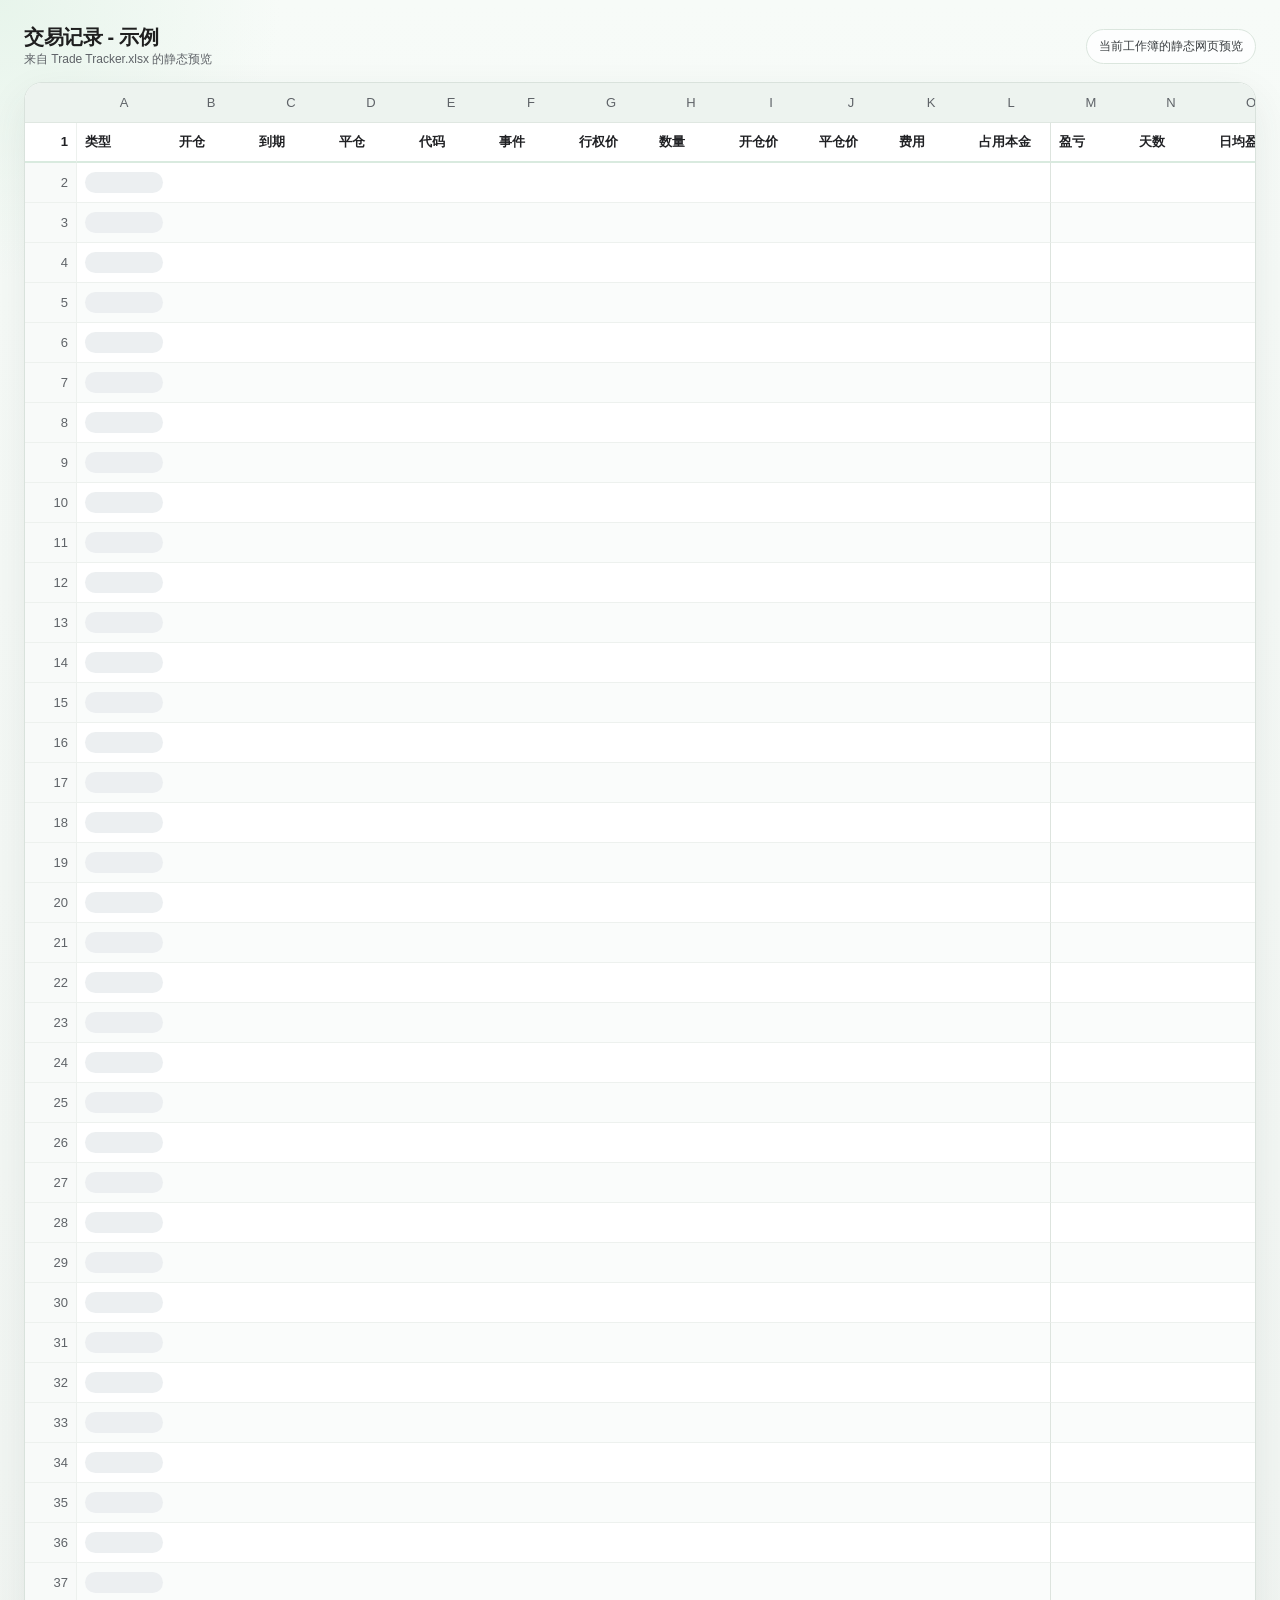
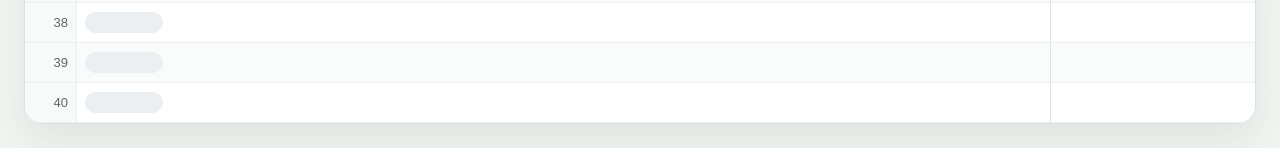
<file: .trade-tracker/preview/交易记录 - 示例.html>
<!doctype html>
        <html lang="zh-CN">
        <head>
        <meta charset="utf-8">
        <meta name="viewport" content="width=device-width, initial-scale=1">
        <title>交易记录 - 示例 预览</title>
        <link rel="stylesheet" href="resources/preview.css">
        </head>
        <body>
        <div class="sheet-page">
          <div class="sheet-meta">
            <div>
              <div class="sheet-title">交易记录 - 示例</div>
              <div class="sheet-subtitle">来自 Trade Tracker.xlsx 的静态预览</div>
            </div>
            <div class="sheet-chip">当前工作簿的静态网页预览</div>
          </div>
          <div class="grid-wrap">
  <div class="ritz grid-container" dir="ltr">
    <table class="waffle" cellspacing="0" cellpadding="0">
      <thead>
        <tr>
          <th class="corner"></th>
          <th class="column-headers-background" style="min-width:80px">A</th><th class="column-headers-background" style="min-width:80px">B</th><th class="column-headers-background" style="min-width:80px">C</th><th class="column-headers-background" style="min-width:80px">D</th><th class="column-headers-background" style="min-width:80px">E</th><th class="column-headers-background" style="min-width:80px">F</th><th class="column-headers-background" style="min-width:80px">G</th><th class="column-headers-background" style="min-width:80px">H</th><th class="column-headers-background" style="min-width:80px">I</th><th class="column-headers-background" style="min-width:80px">J</th><th class="column-headers-background" style="min-width:80px">K</th><th class="column-headers-background" style="min-width:80px">L</th><th class="column-headers-background" style="min-width:80px">M</th><th class="column-headers-background" style="min-width:80px">N</th><th class="column-headers-background" style="min-width:80px">O</th><th class="column-headers-background" style="min-width:80px">P</th><th class="column-headers-background" style="min-width:80px">Q</th><th class="column-headers-background" style="min-width:80px">R</th><th class="column-headers-background" style="min-width:80px">S</th><th class="column-headers-background" style="min-width:80px">T</th><th class="column-headers-background" style="min-width:80px">U</th>
        </tr>
      </thead>
      <tbody>
        <tr class="header-row"><th class="row-index">1</th><td class="text" style="min-width:80px">类型</td><td class="text" style="min-width:80px">开仓</td><td class="text" style="min-width:80px">到期</td><td class="text" style="min-width:80px">平仓</td><td class="text" style="min-width:80px">代码</td><td class="text" style="min-width:80px">事件</td><td class="text" style="min-width:80px">行权价</td><td class="text" style="min-width:80px">数量</td><td class="text" style="min-width:80px">开仓价</td><td class="text" style="min-width:80px">平仓价</td><td class="text" style="min-width:80px">费用</td><td class="text divider-right" style="min-width:80px">占用本金</td><td class="text" style="min-width:80px">盈亏</td><td class="text" style="min-width:80px">天数</td><td class="text" style="min-width:80px">日均盈亏</td><td class="text" style="min-width:80px">收益率</td><td class="text divider-right" style="min-width:80px">年化收益</td><td class="text notes" style="min-width:80px">备注</td><td class="text" style="min-width:80px">乘数</td><td class="text ccy" style="min-width:80px">币种</td><td class="text" style="min-width:80px">年份</td></tr><tr class="data-row"><th class="row-index">2</th><td class="text empty" style="min-width:80px"><span class="type-pill type-empty">​</span></td><td class="text empty" style="min-width:80px"></td><td class="text empty" style="min-width:80px"></td><td class="text empty" style="min-width:80px"></td><td class="text empty" style="min-width:80px"></td><td class="text empty" style="min-width:80px"></td><td class="text empty" style="min-width:80px"></td><td class="text empty" style="min-width:80px"></td><td class="text empty" style="min-width:80px"></td><td class="text empty" style="min-width:80px"></td><td class="text empty" style="min-width:80px"></td><td class="text divider-right empty" style="min-width:80px"></td><td class="text empty" style="min-width:80px"></td><td class="text empty" style="min-width:80px"></td><td class="text empty" style="min-width:80px"></td><td class="text empty" style="min-width:80px"></td><td class="text divider-right empty" style="min-width:80px"></td><td class="text notes empty" style="min-width:80px"></td><td class="text empty" style="min-width:80px"></td><td class="text ccy empty" style="min-width:80px"></td><td class="text empty" style="min-width:80px"></td></tr><tr class="data-row alt"><th class="row-index">3</th><td class="text empty" style="min-width:80px"><span class="type-pill type-empty">​</span></td><td class="text empty" style="min-width:80px"></td><td class="text empty" style="min-width:80px"></td><td class="text empty" style="min-width:80px"></td><td class="text empty" style="min-width:80px"></td><td class="text empty" style="min-width:80px"></td><td class="text empty" style="min-width:80px"></td><td class="text empty" style="min-width:80px"></td><td class="text empty" style="min-width:80px"></td><td class="text empty" style="min-width:80px"></td><td class="text empty" style="min-width:80px"></td><td class="text divider-right empty" style="min-width:80px"></td><td class="text empty" style="min-width:80px"></td><td class="text empty" style="min-width:80px"></td><td class="text empty" style="min-width:80px"></td><td class="text empty" style="min-width:80px"></td><td class="text divider-right empty" style="min-width:80px"></td><td class="text notes empty" style="min-width:80px"></td><td class="text empty" style="min-width:80px"></td><td class="text ccy empty" style="min-width:80px"></td><td class="text empty" style="min-width:80px"></td></tr><tr class="data-row"><th class="row-index">4</th><td class="text empty" style="min-width:80px"><span class="type-pill type-empty">​</span></td><td class="text empty" style="min-width:80px"></td><td class="text empty" style="min-width:80px"></td><td class="text empty" style="min-width:80px"></td><td class="text empty" style="min-width:80px"></td><td class="text empty" style="min-width:80px"></td><td class="text empty" style="min-width:80px"></td><td class="text empty" style="min-width:80px"></td><td class="text empty" style="min-width:80px"></td><td class="text empty" style="min-width:80px"></td><td class="text empty" style="min-width:80px"></td><td class="text divider-right empty" style="min-width:80px"></td><td class="text empty" style="min-width:80px"></td><td class="text empty" style="min-width:80px"></td><td class="text empty" style="min-width:80px"></td><td class="text empty" style="min-width:80px"></td><td class="text divider-right empty" style="min-width:80px"></td><td class="text notes empty" style="min-width:80px"></td><td class="text empty" style="min-width:80px"></td><td class="text ccy empty" style="min-width:80px"></td><td class="text empty" style="min-width:80px"></td></tr><tr class="data-row alt"><th class="row-index">5</th><td class="text empty" style="min-width:80px"><span class="type-pill type-empty">​</span></td><td class="text empty" style="min-width:80px"></td><td class="text empty" style="min-width:80px"></td><td class="text empty" style="min-width:80px"></td><td class="text empty" style="min-width:80px"></td><td class="text empty" style="min-width:80px"></td><td class="text empty" style="min-width:80px"></td><td class="text empty" style="min-width:80px"></td><td class="text empty" style="min-width:80px"></td><td class="text empty" style="min-width:80px"></td><td class="text empty" style="min-width:80px"></td><td class="text divider-right empty" style="min-width:80px"></td><td class="text empty" style="min-width:80px"></td><td class="text empty" style="min-width:80px"></td><td class="text empty" style="min-width:80px"></td><td class="text empty" style="min-width:80px"></td><td class="text divider-right empty" style="min-width:80px"></td><td class="text notes empty" style="min-width:80px"></td><td class="text empty" style="min-width:80px"></td><td class="text ccy empty" style="min-width:80px"></td><td class="text empty" style="min-width:80px"></td></tr><tr class="data-row"><th class="row-index">6</th><td class="text empty" style="min-width:80px"><span class="type-pill type-empty">​</span></td><td class="text empty" style="min-width:80px"></td><td class="text empty" style="min-width:80px"></td><td class="text empty" style="min-width:80px"></td><td class="text empty" style="min-width:80px"></td><td class="text empty" style="min-width:80px"></td><td class="text empty" style="min-width:80px"></td><td class="text empty" style="min-width:80px"></td><td class="text empty" style="min-width:80px"></td><td class="text empty" style="min-width:80px"></td><td class="text empty" style="min-width:80px"></td><td class="text divider-right empty" style="min-width:80px"></td><td class="text empty" style="min-width:80px"></td><td class="text empty" style="min-width:80px"></td><td class="text empty" style="min-width:80px"></td><td class="text empty" style="min-width:80px"></td><td class="text divider-right empty" style="min-width:80px"></td><td class="text notes empty" style="min-width:80px"></td><td class="text empty" style="min-width:80px"></td><td class="text ccy empty" style="min-width:80px"></td><td class="text empty" style="min-width:80px"></td></tr><tr class="data-row alt"><th class="row-index">7</th><td class="text empty" style="min-width:80px"><span class="type-pill type-empty">​</span></td><td class="text empty" style="min-width:80px"></td><td class="text empty" style="min-width:80px"></td><td class="text empty" style="min-width:80px"></td><td class="text empty" style="min-width:80px"></td><td class="text empty" style="min-width:80px"></td><td class="text empty" style="min-width:80px"></td><td class="text empty" style="min-width:80px"></td><td class="text empty" style="min-width:80px"></td><td class="text empty" style="min-width:80px"></td><td class="text empty" style="min-width:80px"></td><td class="text divider-right empty" style="min-width:80px"></td><td class="text empty" style="min-width:80px"></td><td class="text empty" style="min-width:80px"></td><td class="text empty" style="min-width:80px"></td><td class="text empty" style="min-width:80px"></td><td class="text divider-right empty" style="min-width:80px"></td><td class="text notes empty" style="min-width:80px"></td><td class="text empty" style="min-width:80px"></td><td class="text ccy empty" style="min-width:80px"></td><td class="text empty" style="min-width:80px"></td></tr><tr class="data-row"><th class="row-index">8</th><td class="text empty" style="min-width:80px"><span class="type-pill type-empty">​</span></td><td class="text empty" style="min-width:80px"></td><td class="text empty" style="min-width:80px"></td><td class="text empty" style="min-width:80px"></td><td class="text empty" style="min-width:80px"></td><td class="text empty" style="min-width:80px"></td><td class="text empty" style="min-width:80px"></td><td class="text empty" style="min-width:80px"></td><td class="text empty" style="min-width:80px"></td><td class="text empty" style="min-width:80px"></td><td class="text empty" style="min-width:80px"></td><td class="text divider-right empty" style="min-width:80px"></td><td class="text empty" style="min-width:80px"></td><td class="text empty" style="min-width:80px"></td><td class="text empty" style="min-width:80px"></td><td class="text empty" style="min-width:80px"></td><td class="text divider-right empty" style="min-width:80px"></td><td class="text notes empty" style="min-width:80px"></td><td class="text empty" style="min-width:80px"></td><td class="text ccy empty" style="min-width:80px"></td><td class="text empty" style="min-width:80px"></td></tr><tr class="data-row alt"><th class="row-index">9</th><td class="text empty" style="min-width:80px"><span class="type-pill type-empty">​</span></td><td class="text empty" style="min-width:80px"></td><td class="text empty" style="min-width:80px"></td><td class="text empty" style="min-width:80px"></td><td class="text empty" style="min-width:80px"></td><td class="text empty" style="min-width:80px"></td><td class="text empty" style="min-width:80px"></td><td class="text empty" style="min-width:80px"></td><td class="text empty" style="min-width:80px"></td><td class="text empty" style="min-width:80px"></td><td class="text empty" style="min-width:80px"></td><td class="text divider-right empty" style="min-width:80px"></td><td class="text empty" style="min-width:80px"></td><td class="text empty" style="min-width:80px"></td><td class="text empty" style="min-width:80px"></td><td class="text empty" style="min-width:80px"></td><td class="text divider-right empty" style="min-width:80px"></td><td class="text notes empty" style="min-width:80px"></td><td class="text empty" style="min-width:80px"></td><td class="text ccy empty" style="min-width:80px"></td><td class="text empty" style="min-width:80px"></td></tr><tr class="data-row"><th class="row-index">10</th><td class="text empty" style="min-width:80px"><span class="type-pill type-empty">​</span></td><td class="text empty" style="min-width:80px"></td><td class="text empty" style="min-width:80px"></td><td class="text empty" style="min-width:80px"></td><td class="text empty" style="min-width:80px"></td><td class="text empty" style="min-width:80px"></td><td class="text empty" style="min-width:80px"></td><td class="text empty" style="min-width:80px"></td><td class="text empty" style="min-width:80px"></td><td class="text empty" style="min-width:80px"></td><td class="text empty" style="min-width:80px"></td><td class="text divider-right empty" style="min-width:80px"></td><td class="text empty" style="min-width:80px"></td><td class="text empty" style="min-width:80px"></td><td class="text empty" style="min-width:80px"></td><td class="text empty" style="min-width:80px"></td><td class="text divider-right empty" style="min-width:80px"></td><td class="text notes empty" style="min-width:80px"></td><td class="text empty" style="min-width:80px"></td><td class="text ccy empty" style="min-width:80px"></td><td class="text empty" style="min-width:80px"></td></tr><tr class="data-row alt"><th class="row-index">11</th><td class="text empty" style="min-width:80px"><span class="type-pill type-empty">​</span></td><td class="text empty" style="min-width:80px"></td><td class="text empty" style="min-width:80px"></td><td class="text empty" style="min-width:80px"></td><td class="text empty" style="min-width:80px"></td><td class="text empty" style="min-width:80px"></td><td class="text empty" style="min-width:80px"></td><td class="text empty" style="min-width:80px"></td><td class="text empty" style="min-width:80px"></td><td class="text empty" style="min-width:80px"></td><td class="text empty" style="min-width:80px"></td><td class="text divider-right empty" style="min-width:80px"></td><td class="text empty" style="min-width:80px"></td><td class="text empty" style="min-width:80px"></td><td class="text empty" style="min-width:80px"></td><td class="text empty" style="min-width:80px"></td><td class="text divider-right empty" style="min-width:80px"></td><td class="text notes empty" style="min-width:80px"></td><td class="text empty" style="min-width:80px"></td><td class="text ccy empty" style="min-width:80px"></td><td class="text empty" style="min-width:80px"></td></tr><tr class="data-row"><th class="row-index">12</th><td class="text empty" style="min-width:80px"><span class="type-pill type-empty">​</span></td><td class="text empty" style="min-width:80px"></td><td class="text empty" style="min-width:80px"></td><td class="text empty" style="min-width:80px"></td><td class="text empty" style="min-width:80px"></td><td class="text empty" style="min-width:80px"></td><td class="text empty" style="min-width:80px"></td><td class="text empty" style="min-width:80px"></td><td class="text empty" style="min-width:80px"></td><td class="text empty" style="min-width:80px"></td><td class="text empty" style="min-width:80px"></td><td class="text divider-right empty" style="min-width:80px"></td><td class="text empty" style="min-width:80px"></td><td class="text empty" style="min-width:80px"></td><td class="text empty" style="min-width:80px"></td><td class="text empty" style="min-width:80px"></td><td class="text divider-right empty" style="min-width:80px"></td><td class="text notes empty" style="min-width:80px"></td><td class="text empty" style="min-width:80px"></td><td class="text ccy empty" style="min-width:80px"></td><td class="text empty" style="min-width:80px"></td></tr><tr class="data-row alt"><th class="row-index">13</th><td class="text empty" style="min-width:80px"><span class="type-pill type-empty">​</span></td><td class="text empty" style="min-width:80px"></td><td class="text empty" style="min-width:80px"></td><td class="text empty" style="min-width:80px"></td><td class="text empty" style="min-width:80px"></td><td class="text empty" style="min-width:80px"></td><td class="text empty" style="min-width:80px"></td><td class="text empty" style="min-width:80px"></td><td class="text empty" style="min-width:80px"></td><td class="text empty" style="min-width:80px"></td><td class="text empty" style="min-width:80px"></td><td class="text divider-right empty" style="min-width:80px"></td><td class="text empty" style="min-width:80px"></td><td class="text empty" style="min-width:80px"></td><td class="text empty" style="min-width:80px"></td><td class="text empty" style="min-width:80px"></td><td class="text divider-right empty" style="min-width:80px"></td><td class="text notes empty" style="min-width:80px"></td><td class="text empty" style="min-width:80px"></td><td class="text ccy empty" style="min-width:80px"></td><td class="text empty" style="min-width:80px"></td></tr><tr class="data-row"><th class="row-index">14</th><td class="text empty" style="min-width:80px"><span class="type-pill type-empty">​</span></td><td class="text empty" style="min-width:80px"></td><td class="text empty" style="min-width:80px"></td><td class="text empty" style="min-width:80px"></td><td class="text empty" style="min-width:80px"></td><td class="text empty" style="min-width:80px"></td><td class="text empty" style="min-width:80px"></td><td class="text empty" style="min-width:80px"></td><td class="text empty" style="min-width:80px"></td><td class="text empty" style="min-width:80px"></td><td class="text empty" style="min-width:80px"></td><td class="text divider-right empty" style="min-width:80px"></td><td class="text empty" style="min-width:80px"></td><td class="text empty" style="min-width:80px"></td><td class="text empty" style="min-width:80px"></td><td class="text empty" style="min-width:80px"></td><td class="text divider-right empty" style="min-width:80px"></td><td class="text notes empty" style="min-width:80px"></td><td class="text empty" style="min-width:80px"></td><td class="text ccy empty" style="min-width:80px"></td><td class="text empty" style="min-width:80px"></td></tr><tr class="data-row alt"><th class="row-index">15</th><td class="text empty" style="min-width:80px"><span class="type-pill type-empty">​</span></td><td class="text empty" style="min-width:80px"></td><td class="text empty" style="min-width:80px"></td><td class="text empty" style="min-width:80px"></td><td class="text empty" style="min-width:80px"></td><td class="text empty" style="min-width:80px"></td><td class="text empty" style="min-width:80px"></td><td class="text empty" style="min-width:80px"></td><td class="text empty" style="min-width:80px"></td><td class="text empty" style="min-width:80px"></td><td class="text empty" style="min-width:80px"></td><td class="text divider-right empty" style="min-width:80px"></td><td class="text empty" style="min-width:80px"></td><td class="text empty" style="min-width:80px"></td><td class="text empty" style="min-width:80px"></td><td class="text empty" style="min-width:80px"></td><td class="text divider-right empty" style="min-width:80px"></td><td class="text notes empty" style="min-width:80px"></td><td class="text empty" style="min-width:80px"></td><td class="text ccy empty" style="min-width:80px"></td><td class="text empty" style="min-width:80px"></td></tr><tr class="data-row"><th class="row-index">16</th><td class="text empty" style="min-width:80px"><span class="type-pill type-empty">​</span></td><td class="text empty" style="min-width:80px"></td><td class="text empty" style="min-width:80px"></td><td class="text empty" style="min-width:80px"></td><td class="text empty" style="min-width:80px"></td><td class="text empty" style="min-width:80px"></td><td class="text empty" style="min-width:80px"></td><td class="text empty" style="min-width:80px"></td><td class="text empty" style="min-width:80px"></td><td class="text empty" style="min-width:80px"></td><td class="text empty" style="min-width:80px"></td><td class="text divider-right empty" style="min-width:80px"></td><td class="text empty" style="min-width:80px"></td><td class="text empty" style="min-width:80px"></td><td class="text empty" style="min-width:80px"></td><td class="text empty" style="min-width:80px"></td><td class="text divider-right empty" style="min-width:80px"></td><td class="text notes empty" style="min-width:80px"></td><td class="text empty" style="min-width:80px"></td><td class="text ccy empty" style="min-width:80px"></td><td class="text empty" style="min-width:80px"></td></tr><tr class="data-row alt"><th class="row-index">17</th><td class="text empty" style="min-width:80px"><span class="type-pill type-empty">​</span></td><td class="text empty" style="min-width:80px"></td><td class="text empty" style="min-width:80px"></td><td class="text empty" style="min-width:80px"></td><td class="text empty" style="min-width:80px"></td><td class="text empty" style="min-width:80px"></td><td class="text empty" style="min-width:80px"></td><td class="text empty" style="min-width:80px"></td><td class="text empty" style="min-width:80px"></td><td class="text empty" style="min-width:80px"></td><td class="text empty" style="min-width:80px"></td><td class="text divider-right empty" style="min-width:80px"></td><td class="text empty" style="min-width:80px"></td><td class="text empty" style="min-width:80px"></td><td class="text empty" style="min-width:80px"></td><td class="text empty" style="min-width:80px"></td><td class="text divider-right empty" style="min-width:80px"></td><td class="text notes empty" style="min-width:80px"></td><td class="text empty" style="min-width:80px"></td><td class="text ccy empty" style="min-width:80px"></td><td class="text empty" style="min-width:80px"></td></tr><tr class="data-row"><th class="row-index">18</th><td class="text empty" style="min-width:80px"><span class="type-pill type-empty">​</span></td><td class="text empty" style="min-width:80px"></td><td class="text empty" style="min-width:80px"></td><td class="text empty" style="min-width:80px"></td><td class="text empty" style="min-width:80px"></td><td class="text empty" style="min-width:80px"></td><td class="text empty" style="min-width:80px"></td><td class="text empty" style="min-width:80px"></td><td class="text empty" style="min-width:80px"></td><td class="text empty" style="min-width:80px"></td><td class="text empty" style="min-width:80px"></td><td class="text divider-right empty" style="min-width:80px"></td><td class="text empty" style="min-width:80px"></td><td class="text empty" style="min-width:80px"></td><td class="text empty" style="min-width:80px"></td><td class="text empty" style="min-width:80px"></td><td class="text divider-right empty" style="min-width:80px"></td><td class="text notes empty" style="min-width:80px"></td><td class="text empty" style="min-width:80px"></td><td class="text ccy empty" style="min-width:80px"></td><td class="text empty" style="min-width:80px"></td></tr><tr class="data-row alt"><th class="row-index">19</th><td class="text empty" style="min-width:80px"><span class="type-pill type-empty">​</span></td><td class="text empty" style="min-width:80px"></td><td class="text empty" style="min-width:80px"></td><td class="text empty" style="min-width:80px"></td><td class="text empty" style="min-width:80px"></td><td class="text empty" style="min-width:80px"></td><td class="text empty" style="min-width:80px"></td><td class="text empty" style="min-width:80px"></td><td class="text empty" style="min-width:80px"></td><td class="text empty" style="min-width:80px"></td><td class="text empty" style="min-width:80px"></td><td class="text divider-right empty" style="min-width:80px"></td><td class="text empty" style="min-width:80px"></td><td class="text empty" style="min-width:80px"></td><td class="text empty" style="min-width:80px"></td><td class="text empty" style="min-width:80px"></td><td class="text divider-right empty" style="min-width:80px"></td><td class="text notes empty" style="min-width:80px"></td><td class="text empty" style="min-width:80px"></td><td class="text ccy empty" style="min-width:80px"></td><td class="text empty" style="min-width:80px"></td></tr><tr class="data-row"><th class="row-index">20</th><td class="text empty" style="min-width:80px"><span class="type-pill type-empty">​</span></td><td class="text empty" style="min-width:80px"></td><td class="text empty" style="min-width:80px"></td><td class="text empty" style="min-width:80px"></td><td class="text empty" style="min-width:80px"></td><td class="text empty" style="min-width:80px"></td><td class="text empty" style="min-width:80px"></td><td class="text empty" style="min-width:80px"></td><td class="text empty" style="min-width:80px"></td><td class="text empty" style="min-width:80px"></td><td class="text empty" style="min-width:80px"></td><td class="text divider-right empty" style="min-width:80px"></td><td class="text empty" style="min-width:80px"></td><td class="text empty" style="min-width:80px"></td><td class="text empty" style="min-width:80px"></td><td class="text empty" style="min-width:80px"></td><td class="text divider-right empty" style="min-width:80px"></td><td class="text notes empty" style="min-width:80px"></td><td class="text empty" style="min-width:80px"></td><td class="text ccy empty" style="min-width:80px"></td><td class="text empty" style="min-width:80px"></td></tr><tr class="data-row alt"><th class="row-index">21</th><td class="text empty" style="min-width:80px"><span class="type-pill type-empty">​</span></td><td class="text empty" style="min-width:80px"></td><td class="text empty" style="min-width:80px"></td><td class="text empty" style="min-width:80px"></td><td class="text empty" style="min-width:80px"></td><td class="text empty" style="min-width:80px"></td><td class="text empty" style="min-width:80px"></td><td class="text empty" style="min-width:80px"></td><td class="text empty" style="min-width:80px"></td><td class="text empty" style="min-width:80px"></td><td class="text empty" style="min-width:80px"></td><td class="text divider-right empty" style="min-width:80px"></td><td class="text empty" style="min-width:80px"></td><td class="text empty" style="min-width:80px"></td><td class="text empty" style="min-width:80px"></td><td class="text empty" style="min-width:80px"></td><td class="text divider-right empty" style="min-width:80px"></td><td class="text notes empty" style="min-width:80px"></td><td class="text empty" style="min-width:80px"></td><td class="text ccy empty" style="min-width:80px"></td><td class="text empty" style="min-width:80px"></td></tr><tr class="data-row"><th class="row-index">22</th><td class="text empty" style="min-width:80px"><span class="type-pill type-empty">​</span></td><td class="text empty" style="min-width:80px"></td><td class="text empty" style="min-width:80px"></td><td class="text empty" style="min-width:80px"></td><td class="text empty" style="min-width:80px"></td><td class="text empty" style="min-width:80px"></td><td class="text empty" style="min-width:80px"></td><td class="text empty" style="min-width:80px"></td><td class="text empty" style="min-width:80px"></td><td class="text empty" style="min-width:80px"></td><td class="text empty" style="min-width:80px"></td><td class="text divider-right empty" style="min-width:80px"></td><td class="text empty" style="min-width:80px"></td><td class="text empty" style="min-width:80px"></td><td class="text empty" style="min-width:80px"></td><td class="text empty" style="min-width:80px"></td><td class="text divider-right empty" style="min-width:80px"></td><td class="text notes empty" style="min-width:80px"></td><td class="text empty" style="min-width:80px"></td><td class="text ccy empty" style="min-width:80px"></td><td class="text empty" style="min-width:80px"></td></tr><tr class="data-row alt"><th class="row-index">23</th><td class="text empty" style="min-width:80px"><span class="type-pill type-empty">​</span></td><td class="text empty" style="min-width:80px"></td><td class="text empty" style="min-width:80px"></td><td class="text empty" style="min-width:80px"></td><td class="text empty" style="min-width:80px"></td><td class="text empty" style="min-width:80px"></td><td class="text empty" style="min-width:80px"></td><td class="text empty" style="min-width:80px"></td><td class="text empty" style="min-width:80px"></td><td class="text empty" style="min-width:80px"></td><td class="text empty" style="min-width:80px"></td><td class="text divider-right empty" style="min-width:80px"></td><td class="text empty" style="min-width:80px"></td><td class="text empty" style="min-width:80px"></td><td class="text empty" style="min-width:80px"></td><td class="text empty" style="min-width:80px"></td><td class="text divider-right empty" style="min-width:80px"></td><td class="text notes empty" style="min-width:80px"></td><td class="text empty" style="min-width:80px"></td><td class="text ccy empty" style="min-width:80px"></td><td class="text empty" style="min-width:80px"></td></tr><tr class="data-row"><th class="row-index">24</th><td class="text empty" style="min-width:80px"><span class="type-pill type-empty">​</span></td><td class="text empty" style="min-width:80px"></td><td class="text empty" style="min-width:80px"></td><td class="text empty" style="min-width:80px"></td><td class="text empty" style="min-width:80px"></td><td class="text empty" style="min-width:80px"></td><td class="text empty" style="min-width:80px"></td><td class="text empty" style="min-width:80px"></td><td class="text empty" style="min-width:80px"></td><td class="text empty" style="min-width:80px"></td><td class="text empty" style="min-width:80px"></td><td class="text divider-right empty" style="min-width:80px"></td><td class="text empty" style="min-width:80px"></td><td class="text empty" style="min-width:80px"></td><td class="text empty" style="min-width:80px"></td><td class="text empty" style="min-width:80px"></td><td class="text divider-right empty" style="min-width:80px"></td><td class="text notes empty" style="min-width:80px"></td><td class="text empty" style="min-width:80px"></td><td class="text ccy empty" style="min-width:80px"></td><td class="text empty" style="min-width:80px"></td></tr><tr class="data-row alt"><th class="row-index">25</th><td class="text empty" style="min-width:80px"><span class="type-pill type-empty">​</span></td><td class="text empty" style="min-width:80px"></td><td class="text empty" style="min-width:80px"></td><td class="text empty" style="min-width:80px"></td><td class="text empty" style="min-width:80px"></td><td class="text empty" style="min-width:80px"></td><td class="text empty" style="min-width:80px"></td><td class="text empty" style="min-width:80px"></td><td class="text empty" style="min-width:80px"></td><td class="text empty" style="min-width:80px"></td><td class="text empty" style="min-width:80px"></td><td class="text divider-right empty" style="min-width:80px"></td><td class="text empty" style="min-width:80px"></td><td class="text empty" style="min-width:80px"></td><td class="text empty" style="min-width:80px"></td><td class="text empty" style="min-width:80px"></td><td class="text divider-right empty" style="min-width:80px"></td><td class="text notes empty" style="min-width:80px"></td><td class="text empty" style="min-width:80px"></td><td class="text ccy empty" style="min-width:80px"></td><td class="text empty" style="min-width:80px"></td></tr><tr class="data-row"><th class="row-index">26</th><td class="text empty" style="min-width:80px"><span class="type-pill type-empty">​</span></td><td class="text empty" style="min-width:80px"></td><td class="text empty" style="min-width:80px"></td><td class="text empty" style="min-width:80px"></td><td class="text empty" style="min-width:80px"></td><td class="text empty" style="min-width:80px"></td><td class="text empty" style="min-width:80px"></td><td class="text empty" style="min-width:80px"></td><td class="text empty" style="min-width:80px"></td><td class="text empty" style="min-width:80px"></td><td class="text empty" style="min-width:80px"></td><td class="text divider-right empty" style="min-width:80px"></td><td class="text empty" style="min-width:80px"></td><td class="text empty" style="min-width:80px"></td><td class="text empty" style="min-width:80px"></td><td class="text empty" style="min-width:80px"></td><td class="text divider-right empty" style="min-width:80px"></td><td class="text notes empty" style="min-width:80px"></td><td class="text empty" style="min-width:80px"></td><td class="text ccy empty" style="min-width:80px"></td><td class="text empty" style="min-width:80px"></td></tr><tr class="data-row alt"><th class="row-index">27</th><td class="text empty" style="min-width:80px"><span class="type-pill type-empty">​</span></td><td class="text empty" style="min-width:80px"></td><td class="text empty" style="min-width:80px"></td><td class="text empty" style="min-width:80px"></td><td class="text empty" style="min-width:80px"></td><td class="text empty" style="min-width:80px"></td><td class="text empty" style="min-width:80px"></td><td class="text empty" style="min-width:80px"></td><td class="text empty" style="min-width:80px"></td><td class="text empty" style="min-width:80px"></td><td class="text empty" style="min-width:80px"></td><td class="text divider-right empty" style="min-width:80px"></td><td class="text empty" style="min-width:80px"></td><td class="text empty" style="min-width:80px"></td><td class="text empty" style="min-width:80px"></td><td class="text empty" style="min-width:80px"></td><td class="text divider-right empty" style="min-width:80px"></td><td class="text notes empty" style="min-width:80px"></td><td class="text empty" style="min-width:80px"></td><td class="text ccy empty" style="min-width:80px"></td><td class="text empty" style="min-width:80px"></td></tr><tr class="data-row"><th class="row-index">28</th><td class="text empty" style="min-width:80px"><span class="type-pill type-empty">​</span></td><td class="text empty" style="min-width:80px"></td><td class="text empty" style="min-width:80px"></td><td class="text empty" style="min-width:80px"></td><td class="text empty" style="min-width:80px"></td><td class="text empty" style="min-width:80px"></td><td class="text empty" style="min-width:80px"></td><td class="text empty" style="min-width:80px"></td><td class="text empty" style="min-width:80px"></td><td class="text empty" style="min-width:80px"></td><td class="text empty" style="min-width:80px"></td><td class="text divider-right empty" style="min-width:80px"></td><td class="text empty" style="min-width:80px"></td><td class="text empty" style="min-width:80px"></td><td class="text empty" style="min-width:80px"></td><td class="text empty" style="min-width:80px"></td><td class="text divider-right empty" style="min-width:80px"></td><td class="text notes empty" style="min-width:80px"></td><td class="text empty" style="min-width:80px"></td><td class="text ccy empty" style="min-width:80px"></td><td class="text empty" style="min-width:80px"></td></tr><tr class="data-row alt"><th class="row-index">29</th><td class="text empty" style="min-width:80px"><span class="type-pill type-empty">​</span></td><td class="text empty" style="min-width:80px"></td><td class="text empty" style="min-width:80px"></td><td class="text empty" style="min-width:80px"></td><td class="text empty" style="min-width:80px"></td><td class="text empty" style="min-width:80px"></td><td class="text empty" style="min-width:80px"></td><td class="text empty" style="min-width:80px"></td><td class="text empty" style="min-width:80px"></td><td class="text empty" style="min-width:80px"></td><td class="text empty" style="min-width:80px"></td><td class="text divider-right empty" style="min-width:80px"></td><td class="text empty" style="min-width:80px"></td><td class="text empty" style="min-width:80px"></td><td class="text empty" style="min-width:80px"></td><td class="text empty" style="min-width:80px"></td><td class="text divider-right empty" style="min-width:80px"></td><td class="text notes empty" style="min-width:80px"></td><td class="text empty" style="min-width:80px"></td><td class="text ccy empty" style="min-width:80px"></td><td class="text empty" style="min-width:80px"></td></tr><tr class="data-row"><th class="row-index">30</th><td class="text empty" style="min-width:80px"><span class="type-pill type-empty">​</span></td><td class="text empty" style="min-width:80px"></td><td class="text empty" style="min-width:80px"></td><td class="text empty" style="min-width:80px"></td><td class="text empty" style="min-width:80px"></td><td class="text empty" style="min-width:80px"></td><td class="text empty" style="min-width:80px"></td><td class="text empty" style="min-width:80px"></td><td class="text empty" style="min-width:80px"></td><td class="text empty" style="min-width:80px"></td><td class="text empty" style="min-width:80px"></td><td class="text divider-right empty" style="min-width:80px"></td><td class="text empty" style="min-width:80px"></td><td class="text empty" style="min-width:80px"></td><td class="text empty" style="min-width:80px"></td><td class="text empty" style="min-width:80px"></td><td class="text divider-right empty" style="min-width:80px"></td><td class="text notes empty" style="min-width:80px"></td><td class="text empty" style="min-width:80px"></td><td class="text ccy empty" style="min-width:80px"></td><td class="text empty" style="min-width:80px"></td></tr><tr class="data-row alt"><th class="row-index">31</th><td class="text empty" style="min-width:80px"><span class="type-pill type-empty">​</span></td><td class="text empty" style="min-width:80px"></td><td class="text empty" style="min-width:80px"></td><td class="text empty" style="min-width:80px"></td><td class="text empty" style="min-width:80px"></td><td class="text empty" style="min-width:80px"></td><td class="text empty" style="min-width:80px"></td><td class="text empty" style="min-width:80px"></td><td class="text empty" style="min-width:80px"></td><td class="text empty" style="min-width:80px"></td><td class="text empty" style="min-width:80px"></td><td class="text divider-right empty" style="min-width:80px"></td><td class="text empty" style="min-width:80px"></td><td class="text empty" style="min-width:80px"></td><td class="text empty" style="min-width:80px"></td><td class="text empty" style="min-width:80px"></td><td class="text divider-right empty" style="min-width:80px"></td><td class="text notes empty" style="min-width:80px"></td><td class="text empty" style="min-width:80px"></td><td class="text ccy empty" style="min-width:80px"></td><td class="text empty" style="min-width:80px"></td></tr><tr class="data-row"><th class="row-index">32</th><td class="text empty" style="min-width:80px"><span class="type-pill type-empty">​</span></td><td class="text empty" style="min-width:80px"></td><td class="text empty" style="min-width:80px"></td><td class="text empty" style="min-width:80px"></td><td class="text empty" style="min-width:80px"></td><td class="text empty" style="min-width:80px"></td><td class="text empty" style="min-width:80px"></td><td class="text empty" style="min-width:80px"></td><td class="text empty" style="min-width:80px"></td><td class="text empty" style="min-width:80px"></td><td class="text empty" style="min-width:80px"></td><td class="text divider-right empty" style="min-width:80px"></td><td class="text empty" style="min-width:80px"></td><td class="text empty" style="min-width:80px"></td><td class="text empty" style="min-width:80px"></td><td class="text empty" style="min-width:80px"></td><td class="text divider-right empty" style="min-width:80px"></td><td class="text notes empty" style="min-width:80px"></td><td class="text empty" style="min-width:80px"></td><td class="text ccy empty" style="min-width:80px"></td><td class="text empty" style="min-width:80px"></td></tr><tr class="data-row alt"><th class="row-index">33</th><td class="text empty" style="min-width:80px"><span class="type-pill type-empty">​</span></td><td class="text empty" style="min-width:80px"></td><td class="text empty" style="min-width:80px"></td><td class="text empty" style="min-width:80px"></td><td class="text empty" style="min-width:80px"></td><td class="text empty" style="min-width:80px"></td><td class="text empty" style="min-width:80px"></td><td class="text empty" style="min-width:80px"></td><td class="text empty" style="min-width:80px"></td><td class="text empty" style="min-width:80px"></td><td class="text empty" style="min-width:80px"></td><td class="text divider-right empty" style="min-width:80px"></td><td class="text empty" style="min-width:80px"></td><td class="text empty" style="min-width:80px"></td><td class="text empty" style="min-width:80px"></td><td class="text empty" style="min-width:80px"></td><td class="text divider-right empty" style="min-width:80px"></td><td class="text notes empty" style="min-width:80px"></td><td class="text empty" style="min-width:80px"></td><td class="text ccy empty" style="min-width:80px"></td><td class="text empty" style="min-width:80px"></td></tr><tr class="data-row"><th class="row-index">34</th><td class="text empty" style="min-width:80px"><span class="type-pill type-empty">​</span></td><td class="text empty" style="min-width:80px"></td><td class="text empty" style="min-width:80px"></td><td class="text empty" style="min-width:80px"></td><td class="text empty" style="min-width:80px"></td><td class="text empty" style="min-width:80px"></td><td class="text empty" style="min-width:80px"></td><td class="text empty" style="min-width:80px"></td><td class="text empty" style="min-width:80px"></td><td class="text empty" style="min-width:80px"></td><td class="text empty" style="min-width:80px"></td><td class="text divider-right empty" style="min-width:80px"></td><td class="text empty" style="min-width:80px"></td><td class="text empty" style="min-width:80px"></td><td class="text empty" style="min-width:80px"></td><td class="text empty" style="min-width:80px"></td><td class="text divider-right empty" style="min-width:80px"></td><td class="text notes empty" style="min-width:80px"></td><td class="text empty" style="min-width:80px"></td><td class="text ccy empty" style="min-width:80px"></td><td class="text empty" style="min-width:80px"></td></tr><tr class="data-row alt"><th class="row-index">35</th><td class="text empty" style="min-width:80px"><span class="type-pill type-empty">​</span></td><td class="text empty" style="min-width:80px"></td><td class="text empty" style="min-width:80px"></td><td class="text empty" style="min-width:80px"></td><td class="text empty" style="min-width:80px"></td><td class="text empty" style="min-width:80px"></td><td class="text empty" style="min-width:80px"></td><td class="text empty" style="min-width:80px"></td><td class="text empty" style="min-width:80px"></td><td class="text empty" style="min-width:80px"></td><td class="text empty" style="min-width:80px"></td><td class="text divider-right empty" style="min-width:80px"></td><td class="text empty" style="min-width:80px"></td><td class="text empty" style="min-width:80px"></td><td class="text empty" style="min-width:80px"></td><td class="text empty" style="min-width:80px"></td><td class="text divider-right empty" style="min-width:80px"></td><td class="text notes empty" style="min-width:80px"></td><td class="text empty" style="min-width:80px"></td><td class="text ccy empty" style="min-width:80px"></td><td class="text empty" style="min-width:80px"></td></tr><tr class="data-row"><th class="row-index">36</th><td class="text empty" style="min-width:80px"><span class="type-pill type-empty">​</span></td><td class="text empty" style="min-width:80px"></td><td class="text empty" style="min-width:80px"></td><td class="text empty" style="min-width:80px"></td><td class="text empty" style="min-width:80px"></td><td class="text empty" style="min-width:80px"></td><td class="text empty" style="min-width:80px"></td><td class="text empty" style="min-width:80px"></td><td class="text empty" style="min-width:80px"></td><td class="text empty" style="min-width:80px"></td><td class="text empty" style="min-width:80px"></td><td class="text divider-right empty" style="min-width:80px"></td><td class="text empty" style="min-width:80px"></td><td class="text empty" style="min-width:80px"></td><td class="text empty" style="min-width:80px"></td><td class="text empty" style="min-width:80px"></td><td class="text divider-right empty" style="min-width:80px"></td><td class="text notes empty" style="min-width:80px"></td><td class="text empty" style="min-width:80px"></td><td class="text ccy empty" style="min-width:80px"></td><td class="text empty" style="min-width:80px"></td></tr><tr class="data-row alt"><th class="row-index">37</th><td class="text empty" style="min-width:80px"><span class="type-pill type-empty">​</span></td><td class="text empty" style="min-width:80px"></td><td class="text empty" style="min-width:80px"></td><td class="text empty" style="min-width:80px"></td><td class="text empty" style="min-width:80px"></td><td class="text empty" style="min-width:80px"></td><td class="text empty" style="min-width:80px"></td><td class="text empty" style="min-width:80px"></td><td class="text empty" style="min-width:80px"></td><td class="text empty" style="min-width:80px"></td><td class="text empty" style="min-width:80px"></td><td class="text divider-right empty" style="min-width:80px"></td><td class="text empty" style="min-width:80px"></td><td class="text empty" style="min-width:80px"></td><td class="text empty" style="min-width:80px"></td><td class="text empty" style="min-width:80px"></td><td class="text divider-right empty" style="min-width:80px"></td><td class="text notes empty" style="min-width:80px"></td><td class="text empty" style="min-width:80px"></td><td class="text ccy empty" style="min-width:80px"></td><td class="text empty" style="min-width:80px"></td></tr><tr class="data-row"><th class="row-index">38</th><td class="text empty" style="min-width:80px"><span class="type-pill type-empty">​</span></td><td class="text empty" style="min-width:80px"></td><td class="text empty" style="min-width:80px"></td><td class="text empty" style="min-width:80px"></td><td class="text empty" style="min-width:80px"></td><td class="text empty" style="min-width:80px"></td><td class="text empty" style="min-width:80px"></td><td class="text empty" style="min-width:80px"></td><td class="text empty" style="min-width:80px"></td><td class="text empty" style="min-width:80px"></td><td class="text empty" style="min-width:80px"></td><td class="text divider-right empty" style="min-width:80px"></td><td class="text empty" style="min-width:80px"></td><td class="text empty" style="min-width:80px"></td><td class="text empty" style="min-width:80px"></td><td class="text empty" style="min-width:80px"></td><td class="text divider-right empty" style="min-width:80px"></td><td class="text notes empty" style="min-width:80px"></td><td class="text empty" style="min-width:80px"></td><td class="text ccy empty" style="min-width:80px"></td><td class="text empty" style="min-width:80px"></td></tr><tr class="data-row alt"><th class="row-index">39</th><td class="text empty" style="min-width:80px"><span class="type-pill type-empty">​</span></td><td class="text empty" style="min-width:80px"></td><td class="text empty" style="min-width:80px"></td><td class="text empty" style="min-width:80px"></td><td class="text empty" style="min-width:80px"></td><td class="text empty" style="min-width:80px"></td><td class="text empty" style="min-width:80px"></td><td class="text empty" style="min-width:80px"></td><td class="text empty" style="min-width:80px"></td><td class="text empty" style="min-width:80px"></td><td class="text empty" style="min-width:80px"></td><td class="text divider-right empty" style="min-width:80px"></td><td class="text empty" style="min-width:80px"></td><td class="text empty" style="min-width:80px"></td><td class="text empty" style="min-width:80px"></td><td class="text empty" style="min-width:80px"></td><td class="text divider-right empty" style="min-width:80px"></td><td class="text notes empty" style="min-width:80px"></td><td class="text empty" style="min-width:80px"></td><td class="text ccy empty" style="min-width:80px"></td><td class="text empty" style="min-width:80px"></td></tr><tr class="data-row"><th class="row-index">40</th><td class="text empty" style="min-width:80px"><span class="type-pill type-empty">​</span></td><td class="text empty" style="min-width:80px"></td><td class="text empty" style="min-width:80px"></td><td class="text empty" style="min-width:80px"></td><td class="text empty" style="min-width:80px"></td><td class="text empty" style="min-width:80px"></td><td class="text empty" style="min-width:80px"></td><td class="text empty" style="min-width:80px"></td><td class="text empty" style="min-width:80px"></td><td class="text empty" style="min-width:80px"></td><td class="text empty" style="min-width:80px"></td><td class="text divider-right empty" style="min-width:80px"></td><td class="text empty" style="min-width:80px"></td><td class="text empty" style="min-width:80px"></td><td class="text empty" style="min-width:80px"></td><td class="text empty" style="min-width:80px"></td><td class="text divider-right empty" style="min-width:80px"></td><td class="text notes empty" style="min-width:80px"></td><td class="text empty" style="min-width:80px"></td><td class="text ccy empty" style="min-width:80px"></td><td class="text empty" style="min-width:80px"></td></tr>
      </tbody>
    </table>
  </div>
</div>

        </div>
        </body>
        </html>
</file>
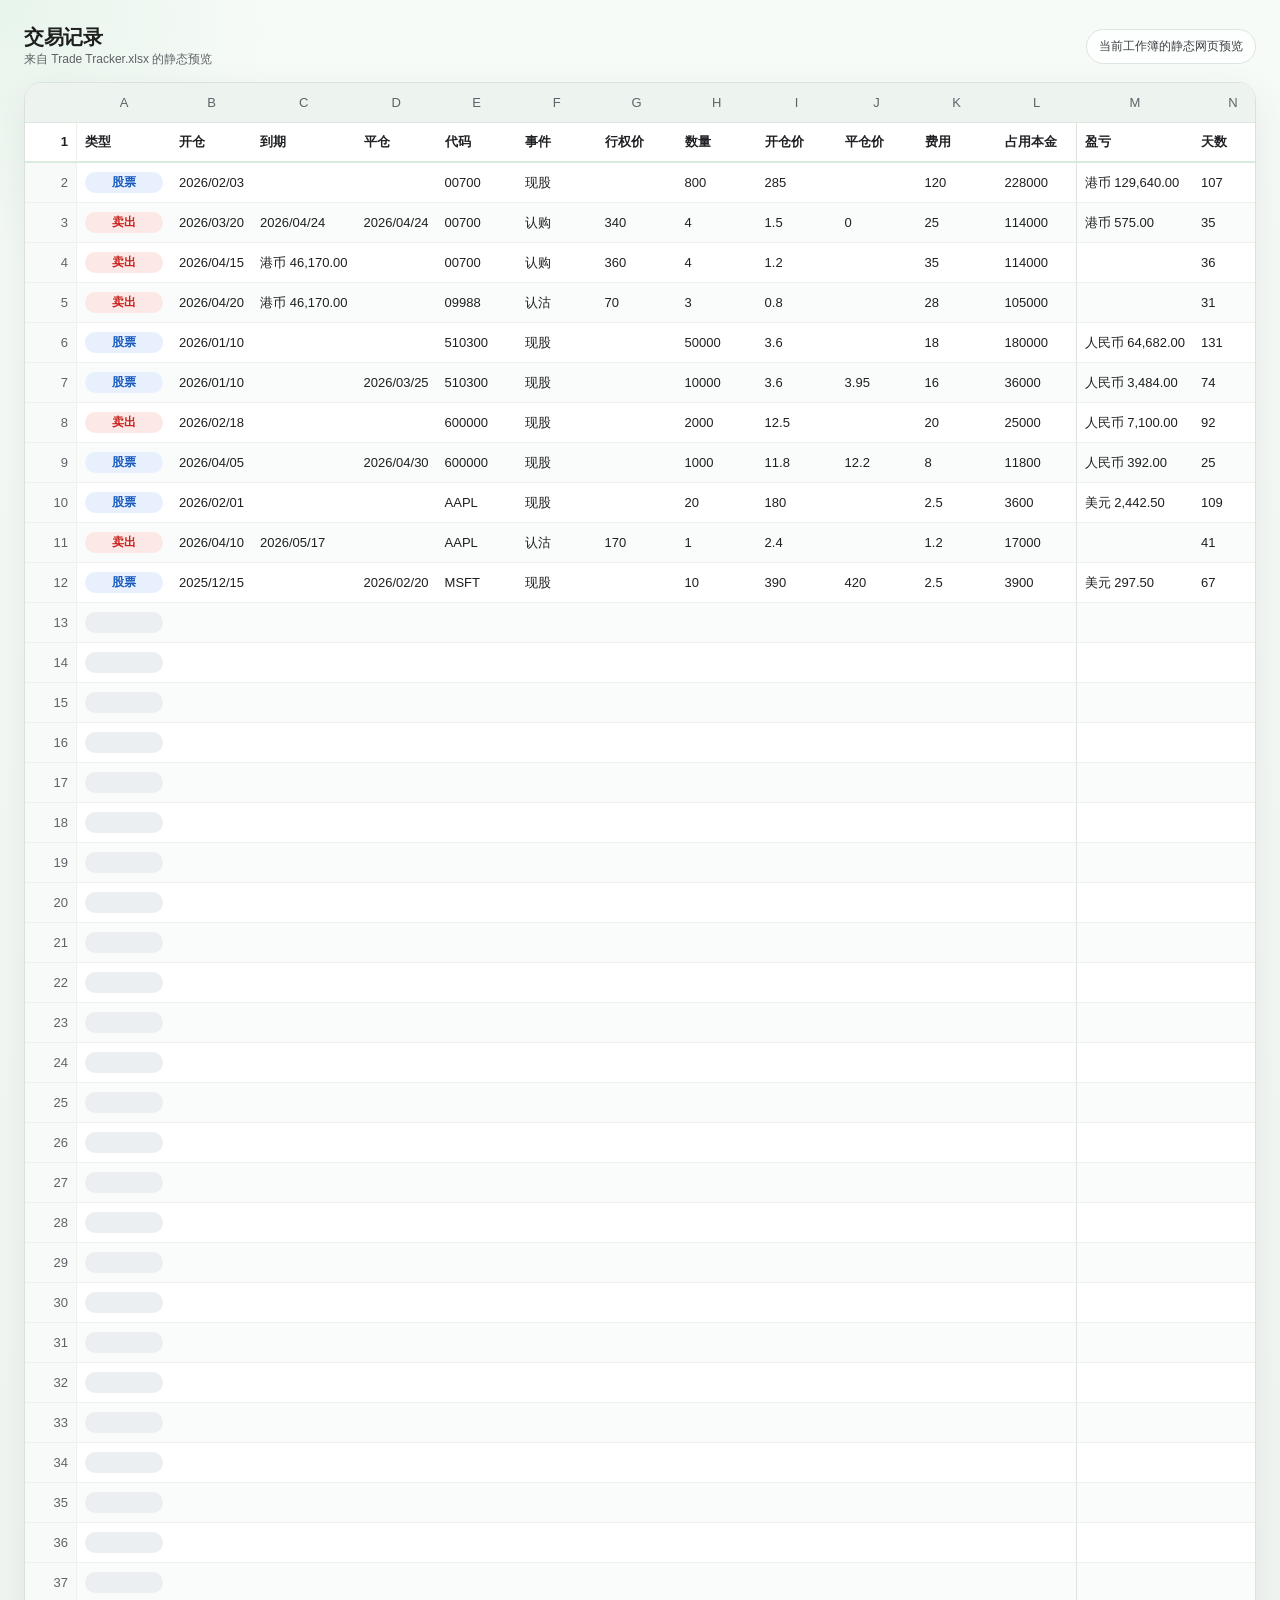
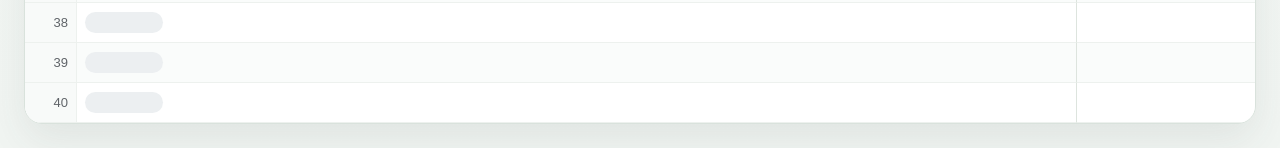
<file: .trade-tracker/preview/交易记录.html>
<!doctype html>
        <html lang="zh-CN">
        <head>
        <meta charset="utf-8">
        <meta name="viewport" content="width=device-width, initial-scale=1">
        <title>交易记录 预览</title>
        <link rel="stylesheet" href="resources/preview.css">
        </head>
        <body>
        <div class="sheet-page">
          <div class="sheet-meta">
            <div>
              <div class="sheet-title">交易记录</div>
              <div class="sheet-subtitle">来自 Trade Tracker.xlsx 的静态预览</div>
            </div>
            <div class="sheet-chip">当前工作簿的静态网页预览</div>
          </div>
          <div class="grid-wrap">
  <div class="ritz grid-container" dir="ltr">
    <table class="waffle" cellspacing="0" cellpadding="0">
      <thead>
        <tr>
          <th class="corner"></th>
          <th class="column-headers-background" style="min-width:80px">A</th><th class="column-headers-background" style="min-width:80px">B</th><th class="column-headers-background" style="min-width:80px">C</th><th class="column-headers-background" style="min-width:80px">D</th><th class="column-headers-background" style="min-width:80px">E</th><th class="column-headers-background" style="min-width:80px">F</th><th class="column-headers-background" style="min-width:80px">G</th><th class="column-headers-background" style="min-width:80px">H</th><th class="column-headers-background" style="min-width:80px">I</th><th class="column-headers-background" style="min-width:80px">J</th><th class="column-headers-background" style="min-width:80px">K</th><th class="column-headers-background" style="min-width:80px">L</th><th class="column-headers-background" style="min-width:80px">M</th><th class="column-headers-background" style="min-width:80px">N</th><th class="column-headers-background" style="min-width:80px">O</th><th class="column-headers-background" style="min-width:80px">P</th><th class="column-headers-background" style="min-width:80px">Q</th><th class="column-headers-background" style="min-width:80px">R</th><th class="column-headers-background" style="min-width:80px">S</th><th class="column-headers-background" style="min-width:80px">T</th><th class="column-headers-background" style="min-width:80px">U</th>
        </tr>
      </thead>
      <tbody>
        <tr class="header-row"><th class="row-index">1</th><td class="text" style="min-width:80px">类型</td><td class="text" style="min-width:80px">开仓</td><td class="text" style="min-width:80px">到期</td><td class="text" style="min-width:80px">平仓</td><td class="text" style="min-width:80px">代码</td><td class="text" style="min-width:80px">事件</td><td class="text" style="min-width:80px">行权价</td><td class="text" style="min-width:80px">数量</td><td class="text" style="min-width:80px">开仓价</td><td class="text" style="min-width:80px">平仓价</td><td class="text" style="min-width:80px">费用</td><td class="text divider-right" style="min-width:80px">占用本金</td><td class="text" style="min-width:80px">盈亏</td><td class="text" style="min-width:80px">天数</td><td class="text" style="min-width:80px">日均盈亏</td><td class="text" style="min-width:80px">收益率</td><td class="text divider-right" style="min-width:80px">年化收益</td><td class="text notes" style="min-width:80px">备注</td><td class="text" style="min-width:80px">乘数</td><td class="text ccy" style="min-width:80px">币种</td><td class="text" style="min-width:80px">年份</td></tr><tr class="data-row"><th class="row-index">2</th><td class="text" style="min-width:80px"><span class="type-pill type-sdi">股票</span></td><td class="date" style="min-width:80px">2026/02/03</td><td class="text empty" style="min-width:80px"></td><td class="text empty" style="min-width:80px"></td><td class="text" style="min-width:80px">00700</td><td class="text" style="min-width:80px">现股</td><td class="text empty" style="min-width:80px"></td><td class="num" style="min-width:80px">800</td><td class="num" style="min-width:80px">285</td><td class="text empty" style="min-width:80px"></td><td class="num" style="min-width:80px">120</td><td class="num divider-right" style="min-width:80px">228000</td><td class="money" style="min-width:80px">港币 129,640.00</td><td class="num" style="min-width:80px">107</td><td class="money" style="min-width:80px">港币 1,211.59</td><td class="percent" style="min-width:80px">56.83%</td><td class="percent divider-right" style="min-width:80px">193.86%</td><td class="text notes" style="min-width:80px">合成示例：港股底仓，不是真实交易</td><td class="text empty" style="min-width:80px"></td><td class="text ccy" style="min-width:80px">港币</td><td class="text" style="min-width:80px">2026</td></tr><tr class="data-row alt"><th class="row-index">3</th><td class="text" style="min-width:80px"><span class="type-pill type-sell">卖出</span></td><td class="date" style="min-width:80px">2026/03/20</td><td class="date" style="min-width:80px">2026/04/24</td><td class="date" style="min-width:80px">2026/04/24</td><td class="text" style="min-width:80px">00700</td><td class="text" style="min-width:80px">认购</td><td class="num" style="min-width:80px">340</td><td class="num" style="min-width:80px">4</td><td class="num" style="min-width:80px">1.5</td><td class="num" style="min-width:80px">0</td><td class="num" style="min-width:80px">25</td><td class="num divider-right" style="min-width:80px">114000</td><td class="money" style="min-width:80px">港币 575.00</td><td class="num" style="min-width:80px">35</td><td class="money" style="min-width:80px">港币 16.43</td><td class="percent" style="min-width:80px">0.50%</td><td class="percent divider-right" style="min-width:80px">5.26%</td><td class="text notes" style="min-width:80px">合成示例：covered call 到期作废</td><td class="num" style="min-width:80px">100</td><td class="text ccy" style="min-width:80px">港币</td><td class="text" style="min-width:80px">2026</td></tr><tr class="data-row"><th class="row-index">4</th><td class="text" style="min-width:80px"><span class="type-pill type-sell">卖出</span></td><td class="date" style="min-width:80px">2026/04/15</td><td class="money" style="min-width:80px">港币 46,170.00</td><td class="text empty" style="min-width:80px"></td><td class="text" style="min-width:80px">00700</td><td class="text" style="min-width:80px">认购</td><td class="num" style="min-width:80px">360</td><td class="num" style="min-width:80px">4</td><td class="num" style="min-width:80px">1.2</td><td class="text empty" style="min-width:80px"></td><td class="num" style="min-width:80px">35</td><td class="num divider-right" style="min-width:80px">114000</td><td class="text empty" style="min-width:80px"></td><td class="num" style="min-width:80px">36</td><td class="text empty" style="min-width:80px"></td><td class="text empty" style="min-width:80px"></td><td class="text divider-right empty" style="min-width:80px"></td><td class="text notes" style="min-width:80px">合成示例：未平仓 covered call</td><td class="num" style="min-width:80px">100</td><td class="text ccy" style="min-width:80px">港币</td><td class="text" style="min-width:80px">2026</td></tr><tr class="data-row alt"><th class="row-index">5</th><td class="text" style="min-width:80px"><span class="type-pill type-sell">卖出</span></td><td class="date" style="min-width:80px">2026/04/20</td><td class="money" style="min-width:80px">港币 46,170.00</td><td class="text empty" style="min-width:80px"></td><td class="text" style="min-width:80px">09988</td><td class="text" style="min-width:80px">认沽</td><td class="num" style="min-width:80px">70</td><td class="num" style="min-width:80px">3</td><td class="num" style="min-width:80px">0.8</td><td class="text empty" style="min-width:80px"></td><td class="num" style="min-width:80px">28</td><td class="num divider-right" style="min-width:80px">105000</td><td class="text empty" style="min-width:80px"></td><td class="num" style="min-width:80px">31</td><td class="text empty" style="min-width:80px"></td><td class="text empty" style="min-width:80px"></td><td class="text divider-right empty" style="min-width:80px"></td><td class="text notes" style="min-width:80px">合成示例：未平仓 cash-secured put</td><td class="num" style="min-width:80px">500</td><td class="text ccy" style="min-width:80px">港币</td><td class="text" style="min-width:80px">2026</td></tr><tr class="data-row"><th class="row-index">6</th><td class="text" style="min-width:80px"><span class="type-pill type-sdi">股票</span></td><td class="date" style="min-width:80px">2026/01/10</td><td class="text empty" style="min-width:80px"></td><td class="text empty" style="min-width:80px"></td><td class="text" style="min-width:80px">510300</td><td class="text" style="min-width:80px">现股</td><td class="text empty" style="min-width:80px"></td><td class="num" style="min-width:80px">50000</td><td class="num" style="min-width:80px">3.6</td><td class="text empty" style="min-width:80px"></td><td class="num" style="min-width:80px">18</td><td class="num divider-right" style="min-width:80px">180000</td><td class="money" style="min-width:80px">人民币 64,682.00</td><td class="num" style="min-width:80px">131</td><td class="money" style="min-width:80px">人民币 493.76</td><td class="percent" style="min-width:80px">35.93%</td><td class="percent divider-right" style="min-width:80px">100.11%</td><td class="text notes" style="min-width:80px">合成示例：人民币 ETF 持仓</td><td class="text empty" style="min-width:80px"></td><td class="text ccy" style="min-width:80px">人民币</td><td class="text" style="min-width:80px">2026</td></tr><tr class="data-row alt"><th class="row-index">7</th><td class="text" style="min-width:80px"><span class="type-pill type-sdi">股票</span></td><td class="date" style="min-width:80px">2026/01/10</td><td class="text empty" style="min-width:80px"></td><td class="date" style="min-width:80px">2026/03/25</td><td class="text" style="min-width:80px">510300</td><td class="text" style="min-width:80px">现股</td><td class="text empty" style="min-width:80px"></td><td class="num" style="min-width:80px">10000</td><td class="num" style="min-width:80px">3.6</td><td class="num" style="min-width:80px">3.95</td><td class="num" style="min-width:80px">16</td><td class="num divider-right" style="min-width:80px">36000</td><td class="money" style="min-width:80px">人民币 3,484.00</td><td class="num" style="min-width:80px">74</td><td class="money" style="min-width:80px">人民币 47.08</td><td class="percent" style="min-width:80px">9.67%</td><td class="percent divider-right" style="min-width:80px">47.71%</td><td class="text notes" style="min-width:80px">合成示例：人民币 ETF 部分止盈</td><td class="text empty" style="min-width:80px"></td><td class="text ccy" style="min-width:80px">人民币</td><td class="text" style="min-width:80px">2026</td></tr><tr class="data-row"><th class="row-index">8</th><td class="text" style="min-width:80px"><span class="type-pill type-sell">卖出</span></td><td class="date" style="min-width:80px">2026/02/18</td><td class="text empty" style="min-width:80px"></td><td class="text empty" style="min-width:80px"></td><td class="text" style="min-width:80px">600000</td><td class="text" style="min-width:80px">现股</td><td class="text empty" style="min-width:80px"></td><td class="num" style="min-width:80px">2000</td><td class="num" style="min-width:80px">12.5</td><td class="text empty" style="min-width:80px"></td><td class="num" style="min-width:80px">20</td><td class="num divider-right" style="min-width:80px">25000</td><td class="money" style="min-width:80px">人民币 7,100.00</td><td class="num" style="min-width:80px">92</td><td class="money" style="min-width:80px">人民币 77.17</td><td class="percent" style="min-width:80px">28.38%</td><td class="percent divider-right" style="min-width:80px">112.58%</td><td class="text notes" style="min-width:80px">合成示例：空头持仓展示</td><td class="text empty" style="min-width:80px"></td><td class="text ccy" style="min-width:80px">人民币</td><td class="text" style="min-width:80px">2026</td></tr><tr class="data-row alt"><th class="row-index">9</th><td class="text" style="min-width:80px"><span class="type-pill type-sdi">股票</span></td><td class="date" style="min-width:80px">2026/04/05</td><td class="text empty" style="min-width:80px"></td><td class="date" style="min-width:80px">2026/04/30</td><td class="text" style="min-width:80px">600000</td><td class="text" style="min-width:80px">现股</td><td class="text empty" style="min-width:80px"></td><td class="num" style="min-width:80px">1000</td><td class="num" style="min-width:80px">11.8</td><td class="num" style="min-width:80px">12.2</td><td class="num" style="min-width:80px">8</td><td class="num divider-right" style="min-width:80px">11800</td><td class="money" style="min-width:80px">人民币 392.00</td><td class="num" style="min-width:80px">25</td><td class="money" style="min-width:80px">人民币 15.68</td><td class="percent" style="min-width:80px">3.32%</td><td class="percent divider-right" style="min-width:80px">48.47%</td><td class="text notes" style="min-width:80px">合成示例：已完成现股交易</td><td class="text empty" style="min-width:80px"></td><td class="text ccy" style="min-width:80px">人民币</td><td class="text" style="min-width:80px">2026</td></tr><tr class="data-row"><th class="row-index">10</th><td class="text" style="min-width:80px"><span class="type-pill type-sdi">股票</span></td><td class="date" style="min-width:80px">2026/02/01</td><td class="text empty" style="min-width:80px"></td><td class="text empty" style="min-width:80px"></td><td class="text" style="min-width:80px">AAPL</td><td class="text" style="min-width:80px">现股</td><td class="text empty" style="min-width:80px"></td><td class="num" style="min-width:80px">20</td><td class="num" style="min-width:80px">180</td><td class="text empty" style="min-width:80px"></td><td class="num" style="min-width:80px">2.5</td><td class="num divider-right" style="min-width:80px">3600</td><td class="money" style="min-width:80px">美元 2,442.50</td><td class="num" style="min-width:80px">109</td><td class="money" style="min-width:80px">美元 22.41</td><td class="percent" style="min-width:80px">67.80%</td><td class="percent divider-right" style="min-width:80px">227.04%</td><td class="text notes" style="min-width:80px">合成示例：美股持仓</td><td class="text empty" style="min-width:80px"></td><td class="text ccy" style="min-width:80px">美元</td><td class="text" style="min-width:80px">2026</td></tr><tr class="data-row alt"><th class="row-index">11</th><td class="text" style="min-width:80px"><span class="type-pill type-sell">卖出</span></td><td class="date" style="min-width:80px">2026/04/10</td><td class="date" style="min-width:80px">2026/05/17</td><td class="text empty" style="min-width:80px"></td><td class="text" style="min-width:80px">AAPL</td><td class="text" style="min-width:80px">认沽</td><td class="num" style="min-width:80px">170</td><td class="num" style="min-width:80px">1</td><td class="num" style="min-width:80px">2.4</td><td class="text empty" style="min-width:80px"></td><td class="num" style="min-width:80px">1.2</td><td class="num divider-right" style="min-width:80px">17000</td><td class="text empty" style="min-width:80px"></td><td class="num" style="min-width:80px">41</td><td class="text empty" style="min-width:80px"></td><td class="text empty" style="min-width:80px"></td><td class="text divider-right empty" style="min-width:80px"></td><td class="text notes" style="min-width:80px">合成示例：未平仓 cash-secured put</td><td class="num" style="min-width:80px">100</td><td class="text ccy" style="min-width:80px">美元</td><td class="text" style="min-width:80px">2026</td></tr><tr class="data-row"><th class="row-index">12</th><td class="text" style="min-width:80px"><span class="type-pill type-sdi">股票</span></td><td class="date" style="min-width:80px">2025/12/15</td><td class="text empty" style="min-width:80px"></td><td class="date" style="min-width:80px">2026/02/20</td><td class="text" style="min-width:80px">MSFT</td><td class="text" style="min-width:80px">现股</td><td class="text empty" style="min-width:80px"></td><td class="num" style="min-width:80px">10</td><td class="num" style="min-width:80px">390</td><td class="num" style="min-width:80px">420</td><td class="num" style="min-width:80px">2.5</td><td class="num divider-right" style="min-width:80px">3900</td><td class="money" style="min-width:80px">美元 297.50</td><td class="num" style="min-width:80px">67</td><td class="money" style="min-width:80px">美元 4.44</td><td class="percent" style="min-width:80px">7.62%</td><td class="percent divider-right" style="min-width:80px">41.53%</td><td class="text notes" style="min-width:80px">合成示例：美股已平仓</td><td class="text empty" style="min-width:80px"></td><td class="text ccy" style="min-width:80px">美元</td><td class="text" style="min-width:80px">2025</td></tr><tr class="data-row alt"><th class="row-index">13</th><td class="text empty" style="min-width:80px"><span class="type-pill type-empty">​</span></td><td class="text empty" style="min-width:80px"></td><td class="text empty" style="min-width:80px"></td><td class="text empty" style="min-width:80px"></td><td class="text empty" style="min-width:80px"></td><td class="text empty" style="min-width:80px"></td><td class="text empty" style="min-width:80px"></td><td class="text empty" style="min-width:80px"></td><td class="text empty" style="min-width:80px"></td><td class="text empty" style="min-width:80px"></td><td class="text empty" style="min-width:80px"></td><td class="text divider-right empty" style="min-width:80px"></td><td class="text empty" style="min-width:80px"></td><td class="text empty" style="min-width:80px"></td><td class="text empty" style="min-width:80px"></td><td class="text empty" style="min-width:80px"></td><td class="text divider-right empty" style="min-width:80px"></td><td class="text notes empty" style="min-width:80px"></td><td class="text empty" style="min-width:80px"></td><td class="text ccy empty" style="min-width:80px"></td><td class="text empty" style="min-width:80px"></td></tr><tr class="data-row"><th class="row-index">14</th><td class="text empty" style="min-width:80px"><span class="type-pill type-empty">​</span></td><td class="text empty" style="min-width:80px"></td><td class="text empty" style="min-width:80px"></td><td class="text empty" style="min-width:80px"></td><td class="text empty" style="min-width:80px"></td><td class="text empty" style="min-width:80px"></td><td class="text empty" style="min-width:80px"></td><td class="text empty" style="min-width:80px"></td><td class="text empty" style="min-width:80px"></td><td class="text empty" style="min-width:80px"></td><td class="text empty" style="min-width:80px"></td><td class="text divider-right empty" style="min-width:80px"></td><td class="text empty" style="min-width:80px"></td><td class="text empty" style="min-width:80px"></td><td class="text empty" style="min-width:80px"></td><td class="text empty" style="min-width:80px"></td><td class="text divider-right empty" style="min-width:80px"></td><td class="text notes empty" style="min-width:80px"></td><td class="text empty" style="min-width:80px"></td><td class="text ccy empty" style="min-width:80px"></td><td class="text empty" style="min-width:80px"></td></tr><tr class="data-row alt"><th class="row-index">15</th><td class="text empty" style="min-width:80px"><span class="type-pill type-empty">​</span></td><td class="text empty" style="min-width:80px"></td><td class="text empty" style="min-width:80px"></td><td class="text empty" style="min-width:80px"></td><td class="text empty" style="min-width:80px"></td><td class="text empty" style="min-width:80px"></td><td class="text empty" style="min-width:80px"></td><td class="text empty" style="min-width:80px"></td><td class="text empty" style="min-width:80px"></td><td class="text empty" style="min-width:80px"></td><td class="text empty" style="min-width:80px"></td><td class="text divider-right empty" style="min-width:80px"></td><td class="text empty" style="min-width:80px"></td><td class="text empty" style="min-width:80px"></td><td class="text empty" style="min-width:80px"></td><td class="text empty" style="min-width:80px"></td><td class="text divider-right empty" style="min-width:80px"></td><td class="text notes empty" style="min-width:80px"></td><td class="text empty" style="min-width:80px"></td><td class="text ccy empty" style="min-width:80px"></td><td class="text empty" style="min-width:80px"></td></tr><tr class="data-row"><th class="row-index">16</th><td class="text empty" style="min-width:80px"><span class="type-pill type-empty">​</span></td><td class="text empty" style="min-width:80px"></td><td class="text empty" style="min-width:80px"></td><td class="text empty" style="min-width:80px"></td><td class="text empty" style="min-width:80px"></td><td class="text empty" style="min-width:80px"></td><td class="text empty" style="min-width:80px"></td><td class="text empty" style="min-width:80px"></td><td class="text empty" style="min-width:80px"></td><td class="text empty" style="min-width:80px"></td><td class="text empty" style="min-width:80px"></td><td class="text divider-right empty" style="min-width:80px"></td><td class="text empty" style="min-width:80px"></td><td class="text empty" style="min-width:80px"></td><td class="text empty" style="min-width:80px"></td><td class="text empty" style="min-width:80px"></td><td class="text divider-right empty" style="min-width:80px"></td><td class="text notes empty" style="min-width:80px"></td><td class="text empty" style="min-width:80px"></td><td class="text ccy empty" style="min-width:80px"></td><td class="text empty" style="min-width:80px"></td></tr><tr class="data-row alt"><th class="row-index">17</th><td class="text empty" style="min-width:80px"><span class="type-pill type-empty">​</span></td><td class="text empty" style="min-width:80px"></td><td class="text empty" style="min-width:80px"></td><td class="text empty" style="min-width:80px"></td><td class="text empty" style="min-width:80px"></td><td class="text empty" style="min-width:80px"></td><td class="text empty" style="min-width:80px"></td><td class="text empty" style="min-width:80px"></td><td class="text empty" style="min-width:80px"></td><td class="text empty" style="min-width:80px"></td><td class="text empty" style="min-width:80px"></td><td class="text divider-right empty" style="min-width:80px"></td><td class="text empty" style="min-width:80px"></td><td class="text empty" style="min-width:80px"></td><td class="text empty" style="min-width:80px"></td><td class="text empty" style="min-width:80px"></td><td class="text divider-right empty" style="min-width:80px"></td><td class="text notes empty" style="min-width:80px"></td><td class="text empty" style="min-width:80px"></td><td class="text ccy empty" style="min-width:80px"></td><td class="text empty" style="min-width:80px"></td></tr><tr class="data-row"><th class="row-index">18</th><td class="text empty" style="min-width:80px"><span class="type-pill type-empty">​</span></td><td class="text empty" style="min-width:80px"></td><td class="text empty" style="min-width:80px"></td><td class="text empty" style="min-width:80px"></td><td class="text empty" style="min-width:80px"></td><td class="text empty" style="min-width:80px"></td><td class="text empty" style="min-width:80px"></td><td class="text empty" style="min-width:80px"></td><td class="text empty" style="min-width:80px"></td><td class="text empty" style="min-width:80px"></td><td class="text empty" style="min-width:80px"></td><td class="text divider-right empty" style="min-width:80px"></td><td class="text empty" style="min-width:80px"></td><td class="text empty" style="min-width:80px"></td><td class="text empty" style="min-width:80px"></td><td class="text empty" style="min-width:80px"></td><td class="text divider-right empty" style="min-width:80px"></td><td class="text notes empty" style="min-width:80px"></td><td class="text empty" style="min-width:80px"></td><td class="text ccy empty" style="min-width:80px"></td><td class="text empty" style="min-width:80px"></td></tr><tr class="data-row alt"><th class="row-index">19</th><td class="text empty" style="min-width:80px"><span class="type-pill type-empty">​</span></td><td class="text empty" style="min-width:80px"></td><td class="text empty" style="min-width:80px"></td><td class="text empty" style="min-width:80px"></td><td class="text empty" style="min-width:80px"></td><td class="text empty" style="min-width:80px"></td><td class="text empty" style="min-width:80px"></td><td class="text empty" style="min-width:80px"></td><td class="text empty" style="min-width:80px"></td><td class="text empty" style="min-width:80px"></td><td class="text empty" style="min-width:80px"></td><td class="text divider-right empty" style="min-width:80px"></td><td class="text empty" style="min-width:80px"></td><td class="text empty" style="min-width:80px"></td><td class="text empty" style="min-width:80px"></td><td class="text empty" style="min-width:80px"></td><td class="text divider-right empty" style="min-width:80px"></td><td class="text notes empty" style="min-width:80px"></td><td class="text empty" style="min-width:80px"></td><td class="text ccy empty" style="min-width:80px"></td><td class="text empty" style="min-width:80px"></td></tr><tr class="data-row"><th class="row-index">20</th><td class="text empty" style="min-width:80px"><span class="type-pill type-empty">​</span></td><td class="text empty" style="min-width:80px"></td><td class="text empty" style="min-width:80px"></td><td class="text empty" style="min-width:80px"></td><td class="text empty" style="min-width:80px"></td><td class="text empty" style="min-width:80px"></td><td class="text empty" style="min-width:80px"></td><td class="text empty" style="min-width:80px"></td><td class="text empty" style="min-width:80px"></td><td class="text empty" style="min-width:80px"></td><td class="text empty" style="min-width:80px"></td><td class="text divider-right empty" style="min-width:80px"></td><td class="text empty" style="min-width:80px"></td><td class="text empty" style="min-width:80px"></td><td class="text empty" style="min-width:80px"></td><td class="text empty" style="min-width:80px"></td><td class="text divider-right empty" style="min-width:80px"></td><td class="text notes empty" style="min-width:80px"></td><td class="text empty" style="min-width:80px"></td><td class="text ccy empty" style="min-width:80px"></td><td class="text empty" style="min-width:80px"></td></tr><tr class="data-row alt"><th class="row-index">21</th><td class="text empty" style="min-width:80px"><span class="type-pill type-empty">​</span></td><td class="text empty" style="min-width:80px"></td><td class="text empty" style="min-width:80px"></td><td class="text empty" style="min-width:80px"></td><td class="text empty" style="min-width:80px"></td><td class="text empty" style="min-width:80px"></td><td class="text empty" style="min-width:80px"></td><td class="text empty" style="min-width:80px"></td><td class="text empty" style="min-width:80px"></td><td class="text empty" style="min-width:80px"></td><td class="text empty" style="min-width:80px"></td><td class="text divider-right empty" style="min-width:80px"></td><td class="text empty" style="min-width:80px"></td><td class="text empty" style="min-width:80px"></td><td class="text empty" style="min-width:80px"></td><td class="text empty" style="min-width:80px"></td><td class="text divider-right empty" style="min-width:80px"></td><td class="text notes empty" style="min-width:80px"></td><td class="text empty" style="min-width:80px"></td><td class="text ccy empty" style="min-width:80px"></td><td class="text empty" style="min-width:80px"></td></tr><tr class="data-row"><th class="row-index">22</th><td class="text empty" style="min-width:80px"><span class="type-pill type-empty">​</span></td><td class="text empty" style="min-width:80px"></td><td class="text empty" style="min-width:80px"></td><td class="text empty" style="min-width:80px"></td><td class="text empty" style="min-width:80px"></td><td class="text empty" style="min-width:80px"></td><td class="text empty" style="min-width:80px"></td><td class="text empty" style="min-width:80px"></td><td class="text empty" style="min-width:80px"></td><td class="text empty" style="min-width:80px"></td><td class="text empty" style="min-width:80px"></td><td class="text divider-right empty" style="min-width:80px"></td><td class="text empty" style="min-width:80px"></td><td class="text empty" style="min-width:80px"></td><td class="text empty" style="min-width:80px"></td><td class="text empty" style="min-width:80px"></td><td class="text divider-right empty" style="min-width:80px"></td><td class="text notes empty" style="min-width:80px"></td><td class="text empty" style="min-width:80px"></td><td class="text ccy empty" style="min-width:80px"></td><td class="text empty" style="min-width:80px"></td></tr><tr class="data-row alt"><th class="row-index">23</th><td class="text empty" style="min-width:80px"><span class="type-pill type-empty">​</span></td><td class="text empty" style="min-width:80px"></td><td class="text empty" style="min-width:80px"></td><td class="text empty" style="min-width:80px"></td><td class="text empty" style="min-width:80px"></td><td class="text empty" style="min-width:80px"></td><td class="text empty" style="min-width:80px"></td><td class="text empty" style="min-width:80px"></td><td class="text empty" style="min-width:80px"></td><td class="text empty" style="min-width:80px"></td><td class="text empty" style="min-width:80px"></td><td class="text divider-right empty" style="min-width:80px"></td><td class="text empty" style="min-width:80px"></td><td class="text empty" style="min-width:80px"></td><td class="text empty" style="min-width:80px"></td><td class="text empty" style="min-width:80px"></td><td class="text divider-right empty" style="min-width:80px"></td><td class="text notes empty" style="min-width:80px"></td><td class="text empty" style="min-width:80px"></td><td class="text ccy empty" style="min-width:80px"></td><td class="text empty" style="min-width:80px"></td></tr><tr class="data-row"><th class="row-index">24</th><td class="text empty" style="min-width:80px"><span class="type-pill type-empty">​</span></td><td class="text empty" style="min-width:80px"></td><td class="text empty" style="min-width:80px"></td><td class="text empty" style="min-width:80px"></td><td class="text empty" style="min-width:80px"></td><td class="text empty" style="min-width:80px"></td><td class="text empty" style="min-width:80px"></td><td class="text empty" style="min-width:80px"></td><td class="text empty" style="min-width:80px"></td><td class="text empty" style="min-width:80px"></td><td class="text empty" style="min-width:80px"></td><td class="text divider-right empty" style="min-width:80px"></td><td class="text empty" style="min-width:80px"></td><td class="text empty" style="min-width:80px"></td><td class="text empty" style="min-width:80px"></td><td class="text empty" style="min-width:80px"></td><td class="text divider-right empty" style="min-width:80px"></td><td class="text notes empty" style="min-width:80px"></td><td class="text empty" style="min-width:80px"></td><td class="text ccy empty" style="min-width:80px"></td><td class="text empty" style="min-width:80px"></td></tr><tr class="data-row alt"><th class="row-index">25</th><td class="text empty" style="min-width:80px"><span class="type-pill type-empty">​</span></td><td class="text empty" style="min-width:80px"></td><td class="text empty" style="min-width:80px"></td><td class="text empty" style="min-width:80px"></td><td class="text empty" style="min-width:80px"></td><td class="text empty" style="min-width:80px"></td><td class="text empty" style="min-width:80px"></td><td class="text empty" style="min-width:80px"></td><td class="text empty" style="min-width:80px"></td><td class="text empty" style="min-width:80px"></td><td class="text empty" style="min-width:80px"></td><td class="text divider-right empty" style="min-width:80px"></td><td class="text empty" style="min-width:80px"></td><td class="text empty" style="min-width:80px"></td><td class="text empty" style="min-width:80px"></td><td class="text empty" style="min-width:80px"></td><td class="text divider-right empty" style="min-width:80px"></td><td class="text notes empty" style="min-width:80px"></td><td class="text empty" style="min-width:80px"></td><td class="text ccy empty" style="min-width:80px"></td><td class="text empty" style="min-width:80px"></td></tr><tr class="data-row"><th class="row-index">26</th><td class="text empty" style="min-width:80px"><span class="type-pill type-empty">​</span></td><td class="text empty" style="min-width:80px"></td><td class="text empty" style="min-width:80px"></td><td class="text empty" style="min-width:80px"></td><td class="text empty" style="min-width:80px"></td><td class="text empty" style="min-width:80px"></td><td class="text empty" style="min-width:80px"></td><td class="text empty" style="min-width:80px"></td><td class="text empty" style="min-width:80px"></td><td class="text empty" style="min-width:80px"></td><td class="text empty" style="min-width:80px"></td><td class="text divider-right empty" style="min-width:80px"></td><td class="text empty" style="min-width:80px"></td><td class="text empty" style="min-width:80px"></td><td class="text empty" style="min-width:80px"></td><td class="text empty" style="min-width:80px"></td><td class="text divider-right empty" style="min-width:80px"></td><td class="text notes empty" style="min-width:80px"></td><td class="text empty" style="min-width:80px"></td><td class="text ccy empty" style="min-width:80px"></td><td class="text empty" style="min-width:80px"></td></tr><tr class="data-row alt"><th class="row-index">27</th><td class="text empty" style="min-width:80px"><span class="type-pill type-empty">​</span></td><td class="text empty" style="min-width:80px"></td><td class="text empty" style="min-width:80px"></td><td class="text empty" style="min-width:80px"></td><td class="text empty" style="min-width:80px"></td><td class="text empty" style="min-width:80px"></td><td class="text empty" style="min-width:80px"></td><td class="text empty" style="min-width:80px"></td><td class="text empty" style="min-width:80px"></td><td class="text empty" style="min-width:80px"></td><td class="text empty" style="min-width:80px"></td><td class="text divider-right empty" style="min-width:80px"></td><td class="text empty" style="min-width:80px"></td><td class="text empty" style="min-width:80px"></td><td class="text empty" style="min-width:80px"></td><td class="text empty" style="min-width:80px"></td><td class="text divider-right empty" style="min-width:80px"></td><td class="text notes empty" style="min-width:80px"></td><td class="text empty" style="min-width:80px"></td><td class="text ccy empty" style="min-width:80px"></td><td class="text empty" style="min-width:80px"></td></tr><tr class="data-row"><th class="row-index">28</th><td class="text empty" style="min-width:80px"><span class="type-pill type-empty">​</span></td><td class="text empty" style="min-width:80px"></td><td class="text empty" style="min-width:80px"></td><td class="text empty" style="min-width:80px"></td><td class="text empty" style="min-width:80px"></td><td class="text empty" style="min-width:80px"></td><td class="text empty" style="min-width:80px"></td><td class="text empty" style="min-width:80px"></td><td class="text empty" style="min-width:80px"></td><td class="text empty" style="min-width:80px"></td><td class="text empty" style="min-width:80px"></td><td class="text divider-right empty" style="min-width:80px"></td><td class="text empty" style="min-width:80px"></td><td class="text empty" style="min-width:80px"></td><td class="text empty" style="min-width:80px"></td><td class="text empty" style="min-width:80px"></td><td class="text divider-right empty" style="min-width:80px"></td><td class="text notes empty" style="min-width:80px"></td><td class="text empty" style="min-width:80px"></td><td class="text ccy empty" style="min-width:80px"></td><td class="text empty" style="min-width:80px"></td></tr><tr class="data-row alt"><th class="row-index">29</th><td class="text empty" style="min-width:80px"><span class="type-pill type-empty">​</span></td><td class="text empty" style="min-width:80px"></td><td class="text empty" style="min-width:80px"></td><td class="text empty" style="min-width:80px"></td><td class="text empty" style="min-width:80px"></td><td class="text empty" style="min-width:80px"></td><td class="text empty" style="min-width:80px"></td><td class="text empty" style="min-width:80px"></td><td class="text empty" style="min-width:80px"></td><td class="text empty" style="min-width:80px"></td><td class="text empty" style="min-width:80px"></td><td class="text divider-right empty" style="min-width:80px"></td><td class="text empty" style="min-width:80px"></td><td class="text empty" style="min-width:80px"></td><td class="text empty" style="min-width:80px"></td><td class="text empty" style="min-width:80px"></td><td class="text divider-right empty" style="min-width:80px"></td><td class="text notes empty" style="min-width:80px"></td><td class="text empty" style="min-width:80px"></td><td class="text ccy empty" style="min-width:80px"></td><td class="text empty" style="min-width:80px"></td></tr><tr class="data-row"><th class="row-index">30</th><td class="text empty" style="min-width:80px"><span class="type-pill type-empty">​</span></td><td class="text empty" style="min-width:80px"></td><td class="text empty" style="min-width:80px"></td><td class="text empty" style="min-width:80px"></td><td class="text empty" style="min-width:80px"></td><td class="text empty" style="min-width:80px"></td><td class="text empty" style="min-width:80px"></td><td class="text empty" style="min-width:80px"></td><td class="text empty" style="min-width:80px"></td><td class="text empty" style="min-width:80px"></td><td class="text empty" style="min-width:80px"></td><td class="text divider-right empty" style="min-width:80px"></td><td class="text empty" style="min-width:80px"></td><td class="text empty" style="min-width:80px"></td><td class="text empty" style="min-width:80px"></td><td class="text empty" style="min-width:80px"></td><td class="text divider-right empty" style="min-width:80px"></td><td class="text notes empty" style="min-width:80px"></td><td class="text empty" style="min-width:80px"></td><td class="text ccy empty" style="min-width:80px"></td><td class="text empty" style="min-width:80px"></td></tr><tr class="data-row alt"><th class="row-index">31</th><td class="text empty" style="min-width:80px"><span class="type-pill type-empty">​</span></td><td class="text empty" style="min-width:80px"></td><td class="text empty" style="min-width:80px"></td><td class="text empty" style="min-width:80px"></td><td class="text empty" style="min-width:80px"></td><td class="text empty" style="min-width:80px"></td><td class="text empty" style="min-width:80px"></td><td class="text empty" style="min-width:80px"></td><td class="text empty" style="min-width:80px"></td><td class="text empty" style="min-width:80px"></td><td class="text empty" style="min-width:80px"></td><td class="text divider-right empty" style="min-width:80px"></td><td class="text empty" style="min-width:80px"></td><td class="text empty" style="min-width:80px"></td><td class="text empty" style="min-width:80px"></td><td class="text empty" style="min-width:80px"></td><td class="text divider-right empty" style="min-width:80px"></td><td class="text notes empty" style="min-width:80px"></td><td class="text empty" style="min-width:80px"></td><td class="text ccy empty" style="min-width:80px"></td><td class="text empty" style="min-width:80px"></td></tr><tr class="data-row"><th class="row-index">32</th><td class="text empty" style="min-width:80px"><span class="type-pill type-empty">​</span></td><td class="text empty" style="min-width:80px"></td><td class="text empty" style="min-width:80px"></td><td class="text empty" style="min-width:80px"></td><td class="text empty" style="min-width:80px"></td><td class="text empty" style="min-width:80px"></td><td class="text empty" style="min-width:80px"></td><td class="text empty" style="min-width:80px"></td><td class="text empty" style="min-width:80px"></td><td class="text empty" style="min-width:80px"></td><td class="text empty" style="min-width:80px"></td><td class="text divider-right empty" style="min-width:80px"></td><td class="text empty" style="min-width:80px"></td><td class="text empty" style="min-width:80px"></td><td class="text empty" style="min-width:80px"></td><td class="text empty" style="min-width:80px"></td><td class="text divider-right empty" style="min-width:80px"></td><td class="text notes empty" style="min-width:80px"></td><td class="text empty" style="min-width:80px"></td><td class="text ccy empty" style="min-width:80px"></td><td class="text empty" style="min-width:80px"></td></tr><tr class="data-row alt"><th class="row-index">33</th><td class="text empty" style="min-width:80px"><span class="type-pill type-empty">​</span></td><td class="text empty" style="min-width:80px"></td><td class="text empty" style="min-width:80px"></td><td class="text empty" style="min-width:80px"></td><td class="text empty" style="min-width:80px"></td><td class="text empty" style="min-width:80px"></td><td class="text empty" style="min-width:80px"></td><td class="text empty" style="min-width:80px"></td><td class="text empty" style="min-width:80px"></td><td class="text empty" style="min-width:80px"></td><td class="text empty" style="min-width:80px"></td><td class="text divider-right empty" style="min-width:80px"></td><td class="text empty" style="min-width:80px"></td><td class="text empty" style="min-width:80px"></td><td class="text empty" style="min-width:80px"></td><td class="text empty" style="min-width:80px"></td><td class="text divider-right empty" style="min-width:80px"></td><td class="text notes empty" style="min-width:80px"></td><td class="text empty" style="min-width:80px"></td><td class="text ccy empty" style="min-width:80px"></td><td class="text empty" style="min-width:80px"></td></tr><tr class="data-row"><th class="row-index">34</th><td class="text empty" style="min-width:80px"><span class="type-pill type-empty">​</span></td><td class="text empty" style="min-width:80px"></td><td class="text empty" style="min-width:80px"></td><td class="text empty" style="min-width:80px"></td><td class="text empty" style="min-width:80px"></td><td class="text empty" style="min-width:80px"></td><td class="text empty" style="min-width:80px"></td><td class="text empty" style="min-width:80px"></td><td class="text empty" style="min-width:80px"></td><td class="text empty" style="min-width:80px"></td><td class="text empty" style="min-width:80px"></td><td class="text divider-right empty" style="min-width:80px"></td><td class="text empty" style="min-width:80px"></td><td class="text empty" style="min-width:80px"></td><td class="text empty" style="min-width:80px"></td><td class="text empty" style="min-width:80px"></td><td class="text divider-right empty" style="min-width:80px"></td><td class="text notes empty" style="min-width:80px"></td><td class="text empty" style="min-width:80px"></td><td class="text ccy empty" style="min-width:80px"></td><td class="text empty" style="min-width:80px"></td></tr><tr class="data-row alt"><th class="row-index">35</th><td class="text empty" style="min-width:80px"><span class="type-pill type-empty">​</span></td><td class="text empty" style="min-width:80px"></td><td class="text empty" style="min-width:80px"></td><td class="text empty" style="min-width:80px"></td><td class="text empty" style="min-width:80px"></td><td class="text empty" style="min-width:80px"></td><td class="text empty" style="min-width:80px"></td><td class="text empty" style="min-width:80px"></td><td class="text empty" style="min-width:80px"></td><td class="text empty" style="min-width:80px"></td><td class="text empty" style="min-width:80px"></td><td class="text divider-right empty" style="min-width:80px"></td><td class="text empty" style="min-width:80px"></td><td class="text empty" style="min-width:80px"></td><td class="text empty" style="min-width:80px"></td><td class="text empty" style="min-width:80px"></td><td class="text divider-right empty" style="min-width:80px"></td><td class="text notes empty" style="min-width:80px"></td><td class="text empty" style="min-width:80px"></td><td class="text ccy empty" style="min-width:80px"></td><td class="text empty" style="min-width:80px"></td></tr><tr class="data-row"><th class="row-index">36</th><td class="text empty" style="min-width:80px"><span class="type-pill type-empty">​</span></td><td class="text empty" style="min-width:80px"></td><td class="text empty" style="min-width:80px"></td><td class="text empty" style="min-width:80px"></td><td class="text empty" style="min-width:80px"></td><td class="text empty" style="min-width:80px"></td><td class="text empty" style="min-width:80px"></td><td class="text empty" style="min-width:80px"></td><td class="text empty" style="min-width:80px"></td><td class="text empty" style="min-width:80px"></td><td class="text empty" style="min-width:80px"></td><td class="text divider-right empty" style="min-width:80px"></td><td class="text empty" style="min-width:80px"></td><td class="text empty" style="min-width:80px"></td><td class="text empty" style="min-width:80px"></td><td class="text empty" style="min-width:80px"></td><td class="text divider-right empty" style="min-width:80px"></td><td class="text notes empty" style="min-width:80px"></td><td class="text empty" style="min-width:80px"></td><td class="text ccy empty" style="min-width:80px"></td><td class="text empty" style="min-width:80px"></td></tr><tr class="data-row alt"><th class="row-index">37</th><td class="text empty" style="min-width:80px"><span class="type-pill type-empty">​</span></td><td class="text empty" style="min-width:80px"></td><td class="text empty" style="min-width:80px"></td><td class="text empty" style="min-width:80px"></td><td class="text empty" style="min-width:80px"></td><td class="text empty" style="min-width:80px"></td><td class="text empty" style="min-width:80px"></td><td class="text empty" style="min-width:80px"></td><td class="text empty" style="min-width:80px"></td><td class="text empty" style="min-width:80px"></td><td class="text empty" style="min-width:80px"></td><td class="text divider-right empty" style="min-width:80px"></td><td class="text empty" style="min-width:80px"></td><td class="text empty" style="min-width:80px"></td><td class="text empty" style="min-width:80px"></td><td class="text empty" style="min-width:80px"></td><td class="text divider-right empty" style="min-width:80px"></td><td class="text notes empty" style="min-width:80px"></td><td class="text empty" style="min-width:80px"></td><td class="text ccy empty" style="min-width:80px"></td><td class="text empty" style="min-width:80px"></td></tr><tr class="data-row"><th class="row-index">38</th><td class="text empty" style="min-width:80px"><span class="type-pill type-empty">​</span></td><td class="text empty" style="min-width:80px"></td><td class="text empty" style="min-width:80px"></td><td class="text empty" style="min-width:80px"></td><td class="text empty" style="min-width:80px"></td><td class="text empty" style="min-width:80px"></td><td class="text empty" style="min-width:80px"></td><td class="text empty" style="min-width:80px"></td><td class="text empty" style="min-width:80px"></td><td class="text empty" style="min-width:80px"></td><td class="text empty" style="min-width:80px"></td><td class="text divider-right empty" style="min-width:80px"></td><td class="text empty" style="min-width:80px"></td><td class="text empty" style="min-width:80px"></td><td class="text empty" style="min-width:80px"></td><td class="text empty" style="min-width:80px"></td><td class="text divider-right empty" style="min-width:80px"></td><td class="text notes empty" style="min-width:80px"></td><td class="text empty" style="min-width:80px"></td><td class="text ccy empty" style="min-width:80px"></td><td class="text empty" style="min-width:80px"></td></tr><tr class="data-row alt"><th class="row-index">39</th><td class="text empty" style="min-width:80px"><span class="type-pill type-empty">​</span></td><td class="text empty" style="min-width:80px"></td><td class="text empty" style="min-width:80px"></td><td class="text empty" style="min-width:80px"></td><td class="text empty" style="min-width:80px"></td><td class="text empty" style="min-width:80px"></td><td class="text empty" style="min-width:80px"></td><td class="text empty" style="min-width:80px"></td><td class="text empty" style="min-width:80px"></td><td class="text empty" style="min-width:80px"></td><td class="text empty" style="min-width:80px"></td><td class="text divider-right empty" style="min-width:80px"></td><td class="text empty" style="min-width:80px"></td><td class="text empty" style="min-width:80px"></td><td class="text empty" style="min-width:80px"></td><td class="text empty" style="min-width:80px"></td><td class="text divider-right empty" style="min-width:80px"></td><td class="text notes empty" style="min-width:80px"></td><td class="text empty" style="min-width:80px"></td><td class="text ccy empty" style="min-width:80px"></td><td class="text empty" style="min-width:80px"></td></tr><tr class="data-row"><th class="row-index">40</th><td class="text empty" style="min-width:80px"><span class="type-pill type-empty">​</span></td><td class="text empty" style="min-width:80px"></td><td class="text empty" style="min-width:80px"></td><td class="text empty" style="min-width:80px"></td><td class="text empty" style="min-width:80px"></td><td class="text empty" style="min-width:80px"></td><td class="text empty" style="min-width:80px"></td><td class="text empty" style="min-width:80px"></td><td class="text empty" style="min-width:80px"></td><td class="text empty" style="min-width:80px"></td><td class="text empty" style="min-width:80px"></td><td class="text divider-right empty" style="min-width:80px"></td><td class="text empty" style="min-width:80px"></td><td class="text empty" style="min-width:80px"></td><td class="text empty" style="min-width:80px"></td><td class="text empty" style="min-width:80px"></td><td class="text divider-right empty" style="min-width:80px"></td><td class="text notes empty" style="min-width:80px"></td><td class="text empty" style="min-width:80px"></td><td class="text ccy empty" style="min-width:80px"></td><td class="text empty" style="min-width:80px"></td></tr>
      </tbody>
    </table>
  </div>
</div>

        </div>
        </body>
        </html>
</file>
<file: .trade-tracker/preview/resources/preview.css>
@charset "UTF-8";

html,
body {
  margin: 0;
  min-height: 100%;
  background:
    radial-gradient(circle at top left, rgba(230, 244, 234, 0.92), transparent 280px),
    linear-gradient(180deg, #f7fbf8 0%, #f1f5f2 100%);
  color: #1f1f1f;
  font-family: "Google Sans", Arial, sans-serif;
}

body {
  padding: 24px;
  box-sizing: border-box;
}

.sheet-page {
  display: flex;
  flex-direction: column;
  gap: 14px;
}

.sheet-meta {
  display: flex;
  align-items: center;
  justify-content: space-between;
  gap: 12px;
  flex-wrap: wrap;
}

.sheet-title {
  font-size: 20px;
  font-weight: 600;
  letter-spacing: -0.02em;
  color: #1f1f1f;
}

.sheet-subtitle {
  font-size: 12px;
  color: #5f6368;
}

.sheet-chip {
  display: inline-flex;
  align-items: center;
  gap: 8px;
  padding: 8px 12px;
  border-radius: 999px;
  background: rgba(255, 255, 255, 0.82);
  border: 1px solid #dbe6de;
  color: #3c4043;
  font-size: 12px;
}

.grid-wrap {
  overflow: auto;
  border-radius: 18px;
  box-shadow: 0 16px 40px rgba(60, 64, 67, 0.09);
  border: 1px solid #d9e2dc;
  background: #fff;
}

.ritz {
  min-width: max-content;
}

.ritz .waffle {
  border-collapse: separate;
  border-spacing: 0;
  width: max-content;
  min-width: 100%;
}

.ritz .waffle th,
.ritz .waffle td {
  box-sizing: border-box;
  border: 0;
  border-bottom: 1px solid #edf1ee;
  padding: 8px 10px;
  height: 40px;
  font-size: 13px;
  line-height: 1.35;
  vertical-align: middle;
  white-space: nowrap;
}

.ritz .waffle thead th {
  position: sticky;
  top: 0;
  z-index: 4;
  background: #edf3ef;
  color: #5f6368;
  font-weight: 500;
  text-align: center;
  border-bottom: 1px solid #dfe7e1;
}

.ritz .waffle thead th.corner {
  left: 0;
  z-index: 5;
  min-width: 52px;
}

.ritz .waffle th.row-index {
  position: sticky;
  left: 0;
  z-index: 3;
  min-width: 52px;
  background: #f8faf9;
  color: #5f6368;
  text-align: right;
  font-weight: 500;
  border-right: 1px solid #edf1ee;
}

.ritz .waffle tbody tr.header-row td,
.ritz .waffle tbody tr.header-row th.row-index {
  position: sticky;
  top: 40px;
  z-index: 2;
  background: #ffffff;
  color: #202124;
  font-weight: 600;
  border-bottom: 2px solid #d9eadf;
}

.ritz .waffle tbody tr.header-row th.row-index {
  z-index: 3;
}

.ritz .waffle tbody tr.data-row td {
  background: #ffffff;
}

.ritz .waffle tbody tr.data-row.alt td {
  background: #fafcfb;
}

.ritz .waffle tbody tr.data-row:hover td,
.ritz .waffle tbody tr.data-row:hover th.row-index {
  background: #f3f8f4;
}

.ritz .waffle td.text {
  text-align: left;
}

.ritz .waffle td.num,
.ritz .waffle td.date,
.ritz .waffle td.money,
.ritz .waffle td.percent {
  text-align: right;
}

.ritz .waffle td.notes {
  min-width: 360px;
  white-space: normal;
}

.ritz .waffle td.ccy {
  text-align: center;
  font-weight: 600;
  color: #5f6368;
  letter-spacing: 0.02em;
}

.ritz .waffle td.divider-right,
.ritz .waffle tbody tr.header-row td.divider-right {
  border-right: 1px solid #dde4de;
}

.type-pill {
  display: inline-flex;
  align-items: center;
  justify-content: center;
  min-width: 54px;
  padding: 4px 12px;
  border-radius: 999px;
  font-size: 12px;
  font-weight: 600;
  line-height: 1.1;
}

.type-sell {
  background: #fce8e6;
  color: #c5221f;
}

.type-buy {
  background: #e6f4ea;
  color: #137333;
}

.type-sdi {
  background: #e8f0fe;
  color: #185abc;
}

.type-ass {
  background: #fff7d6;
  color: #b06000;
}

.type-empty {
  background: #eceff1;
  color: #7a8187;
}

.pl-positive {
  color: #d93025;
  background: #fce8e6 !important;
  font-weight: 600;
}

.pl-negative {
  color: #137333;
  background: #e6f4ea !important;
  font-weight: 600;
}

.pl-zero {
  color: #5f6368;
  background: #f8f9fa !important;
  font-weight: 600;
}

.empty {
  color: #9aa0a6;
}

.index-page {
  display: flex;
  flex-direction: column;
  gap: 18px;
  max-width: none;
}

.index-card {
  padding: 20px 22px;
  border-radius: 18px;
  background: rgba(255, 255, 255, 0.86);
  border: 1px solid #dbe6de;
  box-shadow: 0 12px 32px rgba(60, 64, 67, 0.07);
}

.index-title {
  margin: 0 0 6px;
  font-size: 24px;
  font-weight: 650;
  letter-spacing: -0.02em;
}

.index-text {
  margin: 0;
  color: #5f6368;
  line-height: 1.55;
}

.sheet-links {
  display: grid;
  gap: 12px;
}

.sheet-link {
  display: flex;
  align-items: center;
  justify-content: space-between;
  gap: 12px;
  padding: 16px 18px;
  border-radius: 14px;
  background: #ffffff;
  border: 1px solid #e1e8e2;
  color: inherit;
  text-decoration: none;
}

.sheet-link:hover {
  background: #f6fbf7;
  border-color: #d3e3d7;
}

.sheet-link-name {
  font-weight: 600;
  color: #202124;
}

.sheet-link-meta {
  color: #5f6368;
  font-size: 12px;
}

.dashboard-grid {
  display: grid;
  grid-template-columns: repeat(auto-fit, minmax(210px, 1fr));
  gap: 12px;
}

.metric-card,
.dashboard-section {
  border-radius: 18px;
  background: rgba(255, 255, 255, 0.9);
  border: 1px solid #dbe6de;
  box-shadow: 0 12px 32px rgba(60, 64, 67, 0.07);
}

.metric-card {
  padding: 18px 18px 16px;
}

.metric-label {
  color: #5f6368;
  font-size: 12px;
  margin-bottom: 8px;
}

.metric-value {
  color: #202124;
  font-size: 26px;
  font-weight: 650;
  letter-spacing: -0.03em;
  line-height: 1.1;
}

.metric-segment {
  display: inline;
}

.metric-separator {
  color: #9aa0a6;
  font-weight: 500;
}

.metric-value-wide {
  font-size: 18px;
  line-height: 1.3;
  letter-spacing: -0.01em;
}

.metric-note {
  color: #5f6368;
  font-size: 12px;
  margin-top: 8px;
  line-height: 1.45;
}

.dashboard-section {
  padding: 0;
  overflow: hidden;
}

.section-summary {
  list-style: none;
  cursor: pointer;
  padding: 18px 18px 14px;
  user-select: none;
}

.section-summary::-webkit-details-marker {
  display: none;
}

.section-collapsible:not([open]) .section-summary {
  padding-bottom: 18px;
}

.section-body {
  padding: 0 18px 20px;
}

.section-toggle {
  display: inline-flex;
  align-items: center;
  gap: 8px;
  color: #5f6368;
  font-size: 12px;
  font-weight: 600;
  white-space: nowrap;
}

.section-toggle::before {
  content: "收起";
}

.section-toggle::after {
  content: "▾";
  font-size: 12px;
  transition: transform 160ms ease;
}

.section-collapsible:not([open]) .section-toggle::before {
  content: "展开";
}

.section-collapsible:not([open]) .section-toggle::after {
  transform: rotate(-90deg);
}

.section-summary:hover {
  background: rgba(19, 115, 51, 0.035);
}

.section-head {
  display: flex;
  align-items: flex-start;
  justify-content: space-between;
  gap: 12px;
  flex-wrap: wrap;
  margin-bottom: 8px;
}

.section-title {
  margin: 0;
  font-size: 18px;
  font-weight: 650;
  letter-spacing: -0.02em;
  color: #202124;
}

.section-note {
  margin: 0 0 14px;
  color: #5f6368;
  font-size: 13px;
  line-height: 1.5;
}

.section-summary .section-note {
  margin-bottom: 0;
}

.section-actions {
  display: flex;
  flex-wrap: wrap;
  gap: 8px;
}

.section-toolbar {
  display: flex;
  align-items: center;
  gap: 10px;
  flex-wrap: wrap;
  margin-bottom: 14px;
}

.filter-label {
  color: #5f6368;
  font-size: 13px;
  font-weight: 600;
}

.filter-select {
  appearance: none;
  border: 1px solid #dbe6de;
  border-radius: 10px;
  background: #fff;
  color: #202124;
  padding: 8px 12px;
  font-size: 13px;
  font-weight: 600;
}

.section-link {
  display: inline-flex;
  align-items: center;
  justify-content: center;
  padding: 8px 12px;
  border-radius: 999px;
  border: 1px solid #dbe6de;
  background: #f8fbf9;
  color: #3c4043;
  text-decoration: none;
  font-size: 12px;
  font-weight: 600;
}

.section-link:hover {
  background: #f0f7f2;
  border-color: #cfe1d3;
}

.summary-wrap {
  overflow: auto;
  border-radius: 16px;
  border: 1px solid #e5ece7;
  background: #fff;
}

.summary-table {
  width: 100%;
  min-width: 100%;
  border-collapse: separate;
  border-spacing: 0;
}

.summary-table th,
.summary-table td {
  padding: 11px 12px;
  border-bottom: 1px solid #edf1ee;
  font-size: 13px;
  line-height: 1.4;
  white-space: nowrap;
}

.summary-table thead th {
  background: #f6faf7;
  color: #5f6368;
  font-weight: 600;
  text-align: left;
  cursor: pointer;
  user-select: none;
  position: relative;
  padding-right: 22px;
}

.summary-table thead th.sort-asc::after,
.summary-table thead th.sort-desc::after {
  position: absolute;
  right: 8px;
  color: #137333;
  font-size: 11px;
}

.summary-table thead th.sort-asc::after {
  content: "▲";
}

.summary-table thead th.sort-desc::after {
  content: "▼";
}

.summary-table td.num,
.summary-table td.money,
.summary-table td.percent,
.summary-table th.num,
.summary-table th.money,
.summary-table th.percent {
  text-align: right;
}

.summary-table td.ccy,
.summary-table th.ccy {
  text-align: center;
}

.summary-table tbody tr:nth-child(even) td {
  background: #fafcfb;
}

.summary-table tfoot td {
  background: #f3f8f4;
  border-top: 2px solid #d8e6dc;
  border-bottom: 0;
  font-weight: 700;
}

.summary-table tfoot td:first-child {
  color: #202124;
}

.summary-table td.value-positive,
.metric-value .value-positive,
.curve-end-value.value-positive {
  color: #d93025;
  font-weight: 700;
}

.summary-table td.value-negative,
.metric-value .value-negative,
.curve-end-value.value-negative {
  color: #137333;
  font-weight: 700;
}

.summary-table td.value-zero,
.metric-value .value-zero {
  color: #5f6368;
  font-weight: 700;
}

.empty-state {
  padding: 16px 2px 0;
  color: #5f6368;
  font-size: 13px;
  line-height: 1.5;
}

.curve-grid {
  display: grid;
  gap: 12px;
  grid-template-columns: repeat(auto-fit, minmax(320px, 1fr));
}

.curve-card {
  border-radius: 16px;
  border: 1px solid #e5ece7;
  background:
    radial-gradient(circle at top right, rgba(208, 234, 217, 0.3), transparent 160px),
    linear-gradient(180deg, #ffffff 0%, #fbfdfb 100%);
  padding: 14px 14px 12px;
  box-shadow: inset 0 1px 0 rgba(255, 255, 255, 0.7);
}

.curve-card-head {
  display: flex;
  align-items: flex-start;
  justify-content: space-between;
  gap: 12px;
  margin-bottom: 12px;
}

.curve-title {
  margin: 0;
  font-size: 14px;
  font-weight: 650;
  color: #202124;
}

.curve-subtitle {
  margin: 4px 0 0;
  color: #5f6368;
  font-size: 12px;
}

.curve-badge {
  display: inline-flex;
  align-items: center;
  justify-content: center;
  min-height: 32px;
  padding: 0 12px;
  border-radius: 999px;
  font-size: 12px;
  font-weight: 700;
  letter-spacing: -0.01em;
  border: 1px solid transparent;
  white-space: nowrap;
}

.curve-badge-positive {
  color: #d93025;
  background: #fce8e6;
  border-color: #f4c7c3;
}

.curve-badge-negative {
  color: #137333;
  background: #e6f4ea;
  border-color: #cde6d2;
}

.curve-svg {
  display: block;
  width: 100%;
  height: auto;
}

.curve-axis,
.curve-grid-line {
  stroke: #dfe6e1;
  stroke-width: 1;
}

.curve-grid-line {
  stroke-dasharray: 4 4;
}

.curve-zero-line {
  stroke: #c58b2b;
  stroke-width: 1.5;
  stroke-dasharray: 6 5;
  opacity: 0.7;
}

.curve-area {
  opacity: 0.18;
}

.curve-line-glow {
  fill: none;
  stroke-width: 8;
  stroke-linecap: round;
  stroke-linejoin: round;
  opacity: 0.12;
}

.curve-line {
  fill: none;
  stroke-width: 3;
  stroke-linecap: round;
  stroke-linejoin: round;
}

.curve-dot {
  stroke: #fff;
  stroke-width: 2;
}

.curve-dot-faint {
  opacity: 0.3;
}

.curve-dot-last {
  stroke-width: 3;
}

.curve-label,
.curve-axis-label {
  fill: #5f6368;
  font-size: 11px;
}

.curve-end-value {
  font-size: 12px;
  font-weight: 650;
}
/* Codex compact summary table spacing */
.dashboard-grid {
  grid-template-columns: repeat(12, minmax(0, 1fr));
  gap: 14px;
  align-items: stretch;
}

.currency-overview-grid {
  display: grid;
  grid-template-columns: repeat(3, minmax(0, 1fr));
  gap: 14px;
  margin-bottom: 14px;
}

.currency-overview-card {
  border: 1px solid rgba(196, 215, 202, 0.92);
  border-radius: 22px;
  background:
    radial-gradient(circle at 92% 10%, rgba(251, 188, 4, 0.16), transparent 90px),
    linear-gradient(135deg, rgba(255, 255, 255, 0.98), rgba(242, 249, 244, 0.97));
  box-shadow: 0 16px 38px rgba(60, 64, 67, 0.08);
  padding: 18px;
}

.currency-overview-cny-card {
  border-color: #9bd0ad;
  background:
    radial-gradient(circle at 92% 10%, rgba(251, 188, 4, 0.2), transparent 104px),
    linear-gradient(135deg, #fffaf0 0%, #eef8f0 100%);
}

.currency-overview-cny-card .currency-overview-head em {
  color: #137333;
}

.currency-overview-head {
  display: flex;
  align-items: baseline;
  justify-content: space-between;
  gap: 10px;
  margin-bottom: 14px;
}

.currency-overview-head span {
  color: #1f1f1f;
  font-size: 18px;
  font-weight: 800;
  letter-spacing: -0.02em;
}

.currency-overview-head em {
  color: #63766b;
  font-size: 11px;
  font-style: normal;
  font-weight: 700;
  letter-spacing: 0.05em;
}

.currency-overview-primary {
  display: grid;
  gap: 9px;
  margin-bottom: 14px;
}

.currency-overview-primary-row,
.currency-overview-row {
  display: flex;
  align-items: baseline;
  justify-content: space-between;
  gap: 14px;
}

.currency-overview-primary-row span,
.currency-overview-row span {
  color: #63766b;
  font-size: 12px;
  white-space: nowrap;
}

.currency-overview-primary-row strong {
  color: #202124;
  font-size: 20px;
  line-height: 1.12;
  text-align: right;
  white-space: nowrap;
}

.currency-overview-details {
  display: grid;
  gap: 7px;
  padding-top: 12px;
  border-top: 1px solid #dfeae3;
}

.currency-overview-row strong {
  color: #202124;
  font-size: 13px;
  text-align: right;
  white-space: nowrap;
}

.currency-overview-card .value-positive {
  color: #d93025;
}

.currency-overview-card .value-negative {
  color: #137333;
}

.currency-overview-card .value-zero {
  color: #5f6368;
}

.overview-utility-grid {
  margin-top: 0;
}

.dashboard-section {
  margin: 0 0 14px;
  border-color: rgba(219, 230, 222, 0.92);
  border-radius: 14px;
  scroll-margin-top: 96px;
  box-shadow: 0 12px 28px rgba(60, 64, 67, 0.055);
}

html[data-dashboard-page] .dashboard-section[hidden] {
  display: none !important;
}

.dashboard-section-primary {
  position: relative;
  border-color: rgba(255, 47, 69, 0.18);
  box-shadow: 0 16px 38px rgba(60, 64, 67, 0.075);
}

.dashboard-section-primary::before {
  content: "";
  position: absolute;
  inset: 0 0 auto;
  height: 3px;
  background: linear-gradient(90deg, #ff2f45, #ff7a1a);
}

html[data-dashboard-page]:not([data-dashboard-page="all"]) .dashboard-section-primary {
  margin-bottom: 16px;
}

.dashboard-section-supporting {
  border-color: rgba(226, 234, 229, 0.92);
  background: linear-gradient(180deg, rgba(255, 255, 255, 0.99), rgba(250, 252, 251, 0.98));
  box-shadow: 0 8px 22px rgba(60, 64, 67, 0.04);
}

.section-summary {
  padding: 16px 18px 12px;
}

.section-head {
  margin-bottom: 0;
}

.section-title {
  font-size: 18px;
  font-weight: 850;
  letter-spacing: 0;
}

.section-note {
  max-width: 1120px;
  color: #67746d;
  font-size: 12.5px;
}

.section-toggle {
  color: #7b8580;
  font-weight: 850;
}

.dashboard-section-supporting .section-summary {
  padding: 14px 18px 10px;
}

.dashboard-section-supporting .section-title {
  font-size: 16px;
}

.dashboard-section-supporting .section-note {
  color: #7a857f;
  font-size: 12px;
  line-height: 1.42;
}

html[data-dashboard-page]:not([data-dashboard-page="all"]) .dashboard-section-supporting .section-note {
  display: none;
}

.dashboard-section-supporting .section-body {
  padding-bottom: 16px;
}

.capital-quality-shell {
  display: grid;
  gap: 14px;
}

.capital-quality-status {
  display: inline-flex;
  align-items: center;
  justify-self: start;
  gap: 8px;
  min-height: 28px;
  border-radius: 999px;
  padding: 0 10px;
  background: #eef7f0;
  color: #137333;
  font-size: 12px;
  font-weight: 850;
}

.capital-quality-status span {
  color: #66736b;
}

.capital-quality-status.is-warn {
  background: #fff7e0;
  color: #9a6700;
}

.capital-quality-status.is-danger {
  background: #fce8e6;
  color: #d93025;
}

.capital-quality-grid {
  display: grid;
  grid-template-columns: repeat(4, minmax(0, 1fr));
  gap: 10px;
}

.capital-quality-metric {
  display: grid;
  gap: 6px;
  min-width: 0;
  min-height: 104px;
  align-content: center;
  border: 1px solid #edf0f2;
  border-radius: 12px;
  background: #ffffff;
  padding: 14px;
}

.capital-quality-metric span,
.capital-quality-card li span {
  color: #66736b;
  font-size: 12px;
  font-weight: 800;
}

.capital-quality-metric strong {
  color: #202124;
  font-size: 22px;
  line-height: 1.1;
  white-space: nowrap;
}

.capital-quality-metric strong.value-positive {
  color: #d93025;
}

.capital-quality-metric strong.value-negative {
  color: #137333;
}

.capital-quality-metric em,
.capital-quality-card li em {
  color: #8a958f;
  font-size: 11px;
  font-style: normal;
  line-height: 1.35;
}

.capital-quality-columns {
  display: grid;
  grid-template-columns: minmax(0, 1fr) minmax(0, 1fr);
  gap: 12px;
}

.capital-quality-card {
  border: 1px solid #edf0f2;
  border-radius: 12px;
  background: #ffffff;
  padding: 14px;
}

.capital-quality-card h3 {
  margin: 0 0 10px;
  color: #202124;
  font-size: 14px;
  font-weight: 900;
}

.capital-quality-breakdown,
.capital-quality-list {
  display: grid;
  gap: 8px;
  margin: 0;
  padding: 0;
  list-style: none;
}

.capital-quality-card li {
  display: grid;
  grid-template-columns: minmax(90px, 0.28fr) minmax(0, 0.32fr) minmax(0, 0.4fr);
  gap: 10px;
  align-items: baseline;
  min-width: 0;
  border-radius: 10px;
  background: #f8faf9;
  padding: 9px 10px;
}

.capital-quality-card li strong {
  color: #202124;
  font-size: 13px;
  font-weight: 900;
}

.capital-quality-list li {
  grid-template-columns: minmax(82px, 0.28fr) minmax(0, 1fr);
}

.capital-quality-list li strong {
  font-weight: 850;
}

.capital-quality-card li.is-good strong {
  color: #137333;
}

.capital-quality-card li.is-warn strong {
  color: #9a6700;
}

.capital-quality-card li.is-danger strong {
  color: #d93025;
}

.metric-card {
  position: relative;
  display: flex;
  min-height: 116px;
  flex-direction: column;
  justify-content: space-between;
  gap: 8px;
  overflow: hidden;
  border-radius: 22px;
  border-color: rgba(196, 215, 202, 0.88);
  background:
    radial-gradient(circle at 92% 12%, rgba(52, 168, 83, 0.13), transparent 78px),
    linear-gradient(135deg, rgba(255, 255, 255, 0.98), rgba(246, 251, 247, 0.96));
  box-shadow: 0 16px 38px rgba(60, 64, 67, 0.08);
}

.metric-card::before {
  content: "";
  position: absolute;
  inset: 0 auto 0 0;
  width: 5px;
  background: linear-gradient(180deg, #34a853, #fbbc04);
  opacity: 0.78;
}

.metric-card-hero {
  grid-column: span 6;
  min-height: 172px;
  padding: 22px 24px 20px;
  background:
    radial-gradient(circle at 86% 16%, rgba(251, 188, 4, 0.2), transparent 105px),
    linear-gradient(135deg, #fffaf0 0%, #eef8f0 100%);
}

.metric-card-return,
.metric-card-annual {
  grid-column: span 3;
  min-height: 172px;
  padding: 22px 20px 20px;
}

.metric-card-broad {
  grid-column: span 4;
}

.metric-card-mini,
.metric-card-muted {
  grid-column: span 3;
}

.metric-card-muted {
  background:
    radial-gradient(circle at 92% 12%, rgba(154, 160, 166, 0.11), transparent 76px),
    linear-gradient(135deg, rgba(255, 255, 255, 0.94), rgba(248, 250, 249, 0.94));
}

.metric-card-muted::before {
  background: linear-gradient(180deg, #c9d6ce, #eef2ef);
}

.metric-label {
  margin-bottom: 6px;
  color: #466052;
  font-size: 12px;
  font-weight: 700;
  letter-spacing: 0.04em;
}

.metric-value {
  font-size: 24px;
  line-height: 1.12;
}

.metric-card-hero .metric-value {
  font-size: 30px;
}

.metric-value-wide {
  display: flex;
  flex-wrap: wrap;
  gap: 5px 9px;
  font-size: 16px;
  line-height: 1.28;
}

.metric-card-hero .metric-value-wide {
  display: block;
  font-size: 21px;
}

.metric-value-wide .metric-segment {
  display: inline-flex;
  align-items: baseline;
  white-space: nowrap;
}

.metric-card-hero .metric-segment {
  display: block;
  margin-top: 5px;
}

.metric-value-wide .metric-separator {
  display: none;
}

.metric-note {
  margin-top: 4px;
  color: #63766b;
  font-size: 11.5px;
  line-height: 1.42;
}

.metric-card-hero .metric-note,
.metric-card-return .metric-note,
.metric-card-annual .metric-note {
  font-size: 12px;
}

.holdings-account-panel {
  display: grid;
  gap: 0;
  overflow: hidden;
  margin-bottom: 12px;
  border: 1px solid #edf0f2;
  border-radius: 10px;
  background: #ffffff;
}

.holdings-account-grid {
  display: grid;
  grid-template-columns: repeat(12, minmax(0, 1fr));
  gap: 1px;
  background: #f0f2f4;
}

.holdings-account-metric {
  display: grid;
  gap: 6px;
  min-width: 0;
  min-height: 88px;
  align-content: center;
  padding: 13px 16px;
  background: #ffffff;
}

.holdings-account-stat {
  grid-column: span 2;
}

.holdings-account-trend {
  grid-column: span 3;
}

.holdings-month-metric {
  container-type: inline-size;
  gap: 5px;
  align-content: stretch;
}

.holdings-account-label,
.holdings-month-label {
  color: #9aa0a6;
  font-size: 12px;
  font-weight: 800;
  white-space: nowrap;
}

.holdings-account-value {
  color: #303134;
  font-size: 22px;
  line-height: 1.05;
  font-weight: 850;
  white-space: nowrap;
}

.holdings-account-metric span:last-child {
  color: #9aa0a6;
  font-size: 11px;
  font-weight: 700;
}

.holdings-realized-head {
  display: flex;
  flex-wrap: wrap;
  align-items: center;
  justify-content: space-between;
  gap: 8px;
}

.holdings-range-tabs {
  display: inline-flex;
  flex: 0 0 auto;
  flex-wrap: wrap;
  gap: 2px;
  padding: 2px;
  border-radius: 999px;
  background: #f3f5f6;
}

.holdings-range-tab {
  appearance: none;
  border: 0;
  border-radius: 999px;
  background: transparent;
  color: #858c91;
  cursor: pointer;
  font: inherit;
  font-size: 11px;
  font-weight: 800;
  line-height: 1;
  padding: 5px 8px;
  white-space: nowrap;
}

.holdings-range-tab.is-active {
  background: #ff2f45;
  color: #ffffff;
}

.holdings-realized-range {
  display: none;
  grid-template-columns: minmax(0, 0.78fr) minmax(96px, 1fr);
  align-items: end;
  gap: 10px;
}

.holdings-realized-range.is-active {
  display: grid;
}

.holdings-realized-text {
  display: grid;
  gap: 5px;
  min-width: 0;
}

.holdings-account-value.value-positive {
  color: #f12f3f;
}

.holdings-account-value.value-negative {
  color: #137333;
}

.holdings-month-sparkline {
  width: 100%;
  max-width: 156px;
  min-width: 0;
  justify-self: end;
  overflow: visible;
}

@container (max-width: 250px) {
  .holdings-realized-head {
    align-items: flex-start;
    justify-content: flex-start;
  }

  .holdings-range-tabs {
    justify-content: flex-start;
  }

  .holdings-realized-range {
    grid-template-columns: 1fr;
    align-items: stretch;
  }

  .holdings-month-sparkline {
    max-width: none;
    justify-self: stretch;
  }
}

.holdings-sparkline-axis {
  stroke: #dfe3e7;
  stroke-dasharray: 5 5;
}

.holdings-sparkline-area {
  fill: rgba(241, 47, 63, 0.12);
}

.holdings-sparkline-line {
  fill: none;
  stroke: #f12f3f;
  stroke-width: 1.8;
  stroke-linecap: round;
  stroke-linejoin: round;
}

.holdings-sparkline-dot {
  fill: #f12f3f;
}

.holdings-month-sparkline-negative .holdings-sparkline-area {
  fill: rgba(19, 115, 51, 0.12);
}

.holdings-month-sparkline-negative .holdings-sparkline-line {
  stroke: #137333;
}

.holdings-month-sparkline-negative .holdings-sparkline-dot {
  fill: #137333;
}

details[data-ths-return-curve] .section-body {
  display: grid;
  gap: 0;
}

details[data-ths-return-curve] .ths-curve-hero {
  position: relative;
  display: grid;
  justify-items: center;
  gap: 9px;
  overflow: hidden;
  border-radius: 16px 16px 0 0;
  background: linear-gradient(180deg, #f72f3a 0%, #ff5a10 100%);
  color: #ffffff;
  padding: 22px 18px 0;
}

details[data-ths-return-curve] .ths-curve-hero .ths-curve-scope-tabs {
  position: absolute;
  top: 14px;
  left: 16px;
  z-index: 2;
  display: inline-flex;
  max-width: min(340px, calc(50% - 108px));
  flex-wrap: wrap;
  gap: 3px;
  align-items: center;
  border: 1px solid rgba(255, 255, 255, 0.28);
  border-radius: 999px;
  background: rgba(255, 255, 255, 0.14);
  padding: 3px;
  backdrop-filter: blur(10px);
}

details[data-ths-return-curve] .ths-curve-scope-tabs[hidden] {
  display: none;
}

details[data-ths-return-curve] .ths-curve-hero .ths-curve-scope {
  appearance: none;
  min-height: 28px;
  border: 0;
  border-radius: 999px;
  background: transparent;
  color: rgba(255, 255, 255, 0.88);
  cursor: pointer;
  font: inherit;
  font-size: 12px;
  font-weight: 900;
  line-height: 1;
  padding: 0 12px;
  white-space: nowrap;
}

details[data-ths-return-curve] .ths-curve-hero .ths-curve-scope:hover,
details[data-ths-return-curve] .ths-curve-hero .ths-curve-scope:focus-visible {
  background: rgba(255, 255, 255, 0.16);
  color: #ffffff;
}

details[data-ths-return-curve] .ths-curve-hero .ths-curve-scope:focus-visible {
  outline: 2px solid rgba(255, 255, 255, 0.82);
  outline-offset: 2px;
}

details[data-ths-return-curve] .ths-curve-hero .ths-curve-scope.is-active {
  background: #ffffff;
  color: #ff2f45;
  box-shadow: 0 6px 14px rgba(130, 22, 32, 0.16);
}

details[data-ths-return-curve] .ths-curve-privacy-toggle {
  position: absolute;
  top: 14px;
  right: 16px;
  display: inline-flex;
  width: 34px;
  height: 34px;
  align-items: center;
  justify-content: center;
  border: 1px solid rgba(255, 255, 255, 0.46);
  border-radius: 999px;
  background: rgba(255, 255, 255, 0.13);
  color: #ffffff;
  cursor: pointer;
  transition: background 160ms ease, border-color 160ms ease, transform 160ms ease;
}

details[data-ths-return-curve] .ths-curve-privacy-toggle:hover,
details[data-ths-return-curve] .ths-curve-privacy-toggle:focus-visible {
  border-color: rgba(255, 255, 255, 0.82);
  background: rgba(255, 255, 255, 0.22);
}

details[data-ths-return-curve] .ths-curve-privacy-toggle:focus-visible {
  outline: 2px solid rgba(255, 255, 255, 0.86);
  outline-offset: 3px;
}

details[data-ths-return-curve] .ths-curve-privacy-toggle:active {
  transform: scale(0.96);
}

details[data-ths-return-curve] .ths-curve-privacy-toggle svg {
  width: 18px;
  height: 18px;
  fill: none;
  stroke: currentColor;
  stroke-width: 1.9;
  stroke-linecap: round;
  stroke-linejoin: round;
}

details[data-ths-return-curve] .ths-curve-privacy-toggle circle {
  fill: currentColor;
  stroke: none;
}

details[data-ths-return-curve] .ths-curve-privacy-toggle .eye-off {
  display: none;
}

details[data-ths-return-curve] .ths-curve-privacy-toggle.is-hidden .eye-open {
  display: none;
}

details[data-ths-return-curve] .ths-curve-privacy-toggle.is-hidden .eye-off {
  display: block;
}

details[data-ths-return-curve] .ths-curve-kicker {
  color: rgba(255, 255, 255, 0.88);
  font-size: 14px;
  font-weight: 700;
}

details[data-ths-return-curve] .ths-curve-value {
  color: #ffffff;
  font-size: 42px;
  line-height: 1;
  font-weight: 800;
}

details[data-ths-return-curve] .ths-curve-rate {
  display: inline-flex;
  align-items: center;
  gap: 6px;
  color: rgba(255, 255, 255, 0.92);
  font-size: 14px;
  font-weight: 800;
}

details[data-ths-return-curve] .ths-curve-rate strong {
  color: #ffffff;
  font-size: 18px;
}

details[data-ths-return-curve] .ths-curve-compare-pill {
  display: inline-flex;
  align-items: center;
  gap: 18px;
  max-width: 100%;
  border-radius: 999px;
  background: rgba(255, 255, 255, 0.9);
  color: #697176;
  padding: 7px 18px;
  font-size: 13px;
  font-weight: 800;
}

details[data-ths-return-curve] .ths-curve-compare-pill[hidden] {
  display: none;
}

details[data-ths-return-curve] .ths-curve-compare-pill strong {
  color: #ff2f45;
  font-weight: 900;
}

details[data-ths-return-curve] .ths-curve-compare-pill strong.value-negative {
  color: #137333;
}

details[data-ths-return-curve] .ths-curve-badge {
  display: inline-flex;
  width: 22px;
  height: 22px;
  align-items: center;
  justify-content: center;
  border-radius: 5px;
  background: #ffd400;
  color: #ff5a10;
  font-size: 14px;
  font-weight: 900;
}

details[data-ths-return-curve] .ths-curve-tabs {
  display: grid;
  width: min(720px, 100%);
  grid-template-columns: repeat(6, minmax(0, 1fr));
  margin-top: 12px;
  color: rgba(255, 255, 255, 0.74);
  font-size: 13px;
  font-weight: 800;
}

details[data-ths-return-curve] .ths-curve-tab {
  position: relative;
  appearance: none;
  border: 0;
  background: transparent;
  color: inherit;
  cursor: pointer;
  font: inherit;
  padding: 12px 4px 16px;
  text-align: center;
  white-space: nowrap;
}

details[data-ths-return-curve] .ths-curve-tab:hover,
details[data-ths-return-curve] .ths-curve-tab:focus-visible {
  color: #ffffff;
}

details[data-ths-return-curve] .ths-curve-tab:focus-visible {
  outline: 2px solid rgba(255, 255, 255, 0.84);
  outline-offset: -4px;
  border-radius: 8px;
}

details[data-ths-return-curve] .ths-curve-tab.is-active {
  color: #ffffff;
}

details[data-ths-return-curve] .ths-curve-tab.is-active::after {
  content: "";
  position: absolute;
  left: 50%;
  bottom: 6px;
  width: 26px;
  height: 5px;
  border-radius: 999px;
  background: #ffffff;
  transform: translateX(-50%);
}

details[data-ths-return-curve] .ths-curve-custom {
  display: inline-flex;
  align-items: center;
  gap: 8px;
  margin: 0 0 14px;
  color: rgba(255, 255, 255, 0.88);
  font-size: 12px;
  font-weight: 700;
}

details[data-ths-return-curve] .ths-curve-custom[hidden] {
  display: none;
}

details[data-ths-return-curve] .ths-curve-custom input {
  min-height: 30px;
  border: 1px solid rgba(255, 255, 255, 0.52);
  border-radius: 7px;
  background: rgba(255, 255, 255, 0.14);
  color: #ffffff;
  padding: 4px 8px;
  font: inherit;
}

details[data-ths-return-curve] .ths-curve-legend {
  display: grid;
  grid-template-columns: repeat(auto-fit, minmax(72px, 1fr));
  gap: 10px 16px;
  align-items: center;
  border: 1px solid #edf0f2;
  border-top: 0;
  background: #ffffff;
  padding: 14px 18px 10px;
  color: #5f6368;
  font-size: 13px;
  font-weight: 700;
}

details[data-ths-return-curve] .ths-curve-legend span {
  display: inline-flex;
  align-items: center;
  justify-content: flex-start;
  gap: 6px;
  min-height: 24px;
  white-space: nowrap;
}

details[data-ths-return-curve] .ths-curve-legend .ths-curve-benchmark-tabs {
  display: contents;
}

details[data-ths-return-curve] .ths-curve-legend .ths-curve-benchmark-tabs[hidden] {
  display: none;
}

details[data-ths-return-curve] .ths-curve-benchmark {
  appearance: none;
  display: inline-flex;
  min-height: 24px;
  align-items: center;
  justify-content: flex-start;
  gap: 5px;
  border: 0;
  background: transparent;
  color: #9aa0a6;
  cursor: pointer;
  font: inherit;
  font-size: 13px;
  font-weight: 700;
  line-height: 1;
  padding: 0;
  min-width: 0;
  white-space: nowrap;
}

details[data-ths-return-curve] .ths-curve-benchmark::before {
  content: "";
  width: 7px;
  height: 7px;
  border-radius: 1px;
  background: #d7d9dc;
  flex: 0 0 auto;
}

details[data-ths-return-curve] .ths-curve-benchmark:hover,
details[data-ths-return-curve] .ths-curve-benchmark:focus-visible {
  color: #5f6368;
}

details[data-ths-return-curve] .ths-curve-benchmark:focus-visible {
  outline: 2px solid rgba(66, 133, 244, 0.28);
  outline-offset: 4px;
  border-radius: 4px;
}

details[data-ths-return-curve] .ths-curve-benchmark.is-active {
  color: #202124;
  font-weight: 900;
}

details[data-ths-return-curve] .ths-curve-benchmark.is-active::before {
  background: #4285f4;
}

details[data-ths-return-curve] .ths-curve-benchmark.is-empty {
  opacity: 0.58;
}

details[data-ths-return-curve] .ths-curve-series-toggle {
  appearance: none;
  display: inline-flex;
  min-height: 24px;
  align-items: center;
  justify-content: flex-start;
  gap: 6px;
  border: 0;
  background: transparent;
  color: #202124;
  cursor: pointer;
  font: inherit;
  font-size: 13px;
  font-weight: 900;
  line-height: 1;
  padding: 0;
  white-space: nowrap;
}

details[data-ths-return-curve] .ths-curve-series-toggle:not(.is-active) {
  color: #9aa0a6;
  font-weight: 700;
}

details[data-ths-return-curve] .ths-curve-series-toggle:focus-visible {
  outline: 2px solid rgba(139, 92, 246, 0.28);
  outline-offset: 4px;
  border-radius: 4px;
}

details[data-ths-return-curve] .ths-dot {
  width: 8px;
  height: 8px;
  border-radius: 2px;
}

details[data-ths-return-curve] .ths-dot-me {
  background: #ff2f45;
}

details[data-ths-return-curve] .ths-dot-base {
  background: #4285f4;
}

details[data-ths-return-curve] .ths-dot-excess {
  background: #8b5cf6;
}

details[data-ths-return-curve] .ths-curve-series-toggle:not(.is-active) .ths-dot-excess {
  background: #d7d9dc;
}

details[data-ths-return-curve] .curve-grid {
  grid-template-columns: 1fr;
  gap: 0;
  border: 1px solid #edf0f2;
  border-top: 0;
  background: #ffffff;
}

details[data-ths-return-curve] .curve-card {
  position: relative;
  border: 0;
  border-radius: 0;
  background: #ffffff;
  box-shadow: none;
  padding: 6px 20px 14px;
}

details[data-ths-return-curve] .curve-card + .curve-card {
  border-top: 1px solid #f0f2f4;
}

details[data-ths-return-curve] .curve-card-head {
  display: none;
  align-items: flex-end;
  justify-content: space-between;
  gap: 16px;
  margin-bottom: 4px;
}

details[data-ths-return-curve] .curve-title {
  color: #202124;
  font-size: 14px;
  font-weight: 800;
}

details[data-ths-return-curve] .curve-subtitle {
  color: #9aa0a6;
  font-size: 12px;
}

details[data-ths-return-curve] .curve-badge {
  border-color: #ffd4d8;
  background: #fff4f5;
  color: #ff2f45;
  border-radius: 8px;
}

details[data-ths-return-curve] .curve-svg {
  display: block;
  width: 100%;
  height: auto;
  aspect-ratio: 620 / 260;
  margin-top: 2px;
  overflow: visible;
}

details[data-ths-return-curve] .curve-axis {
  opacity: 0;
}

details[data-ths-return-curve] .curve-grid-line {
  stroke: #e8eaed;
  stroke-dasharray: 4 4;
}

details[data-ths-return-curve] .curve-zero-line {
  stroke: #dfe3e7;
  stroke-width: 1;
  stroke-dasharray: 4 4;
  opacity: 0.9;
}

details[data-ths-return-curve] .curve-area {
  display: none;
}

details[data-ths-return-curve] .curve-line,
details[data-ths-return-curve] .curve-line-glow {
  fill: none;
  stroke: #ff2f45;
  stroke-linecap: round;
  stroke-linejoin: round;
}

details[data-ths-return-curve] .curve-benchmark-line {
  fill: none;
  stroke-width: 1.3px;
  stroke-linecap: round;
  stroke-linejoin: round;
  stroke: #4285f4;
}

details[data-ths-return-curve] .curve-excess-line {
  fill: none;
  stroke-width: 1.35px;
  stroke-linecap: round;
  stroke-linejoin: round;
  stroke-dasharray: 6 3;
  stroke: #8b5cf6;
}

details[data-ths-return-curve] .curve-line {
  stroke-width: 1.45px;
}

details[data-ths-return-curve] .curve-candles {
  pointer-events: none;
}

details[data-ths-return-curve] .curve-candle-wick {
  stroke-linecap: square;
  stroke-width: 1.1px;
  vector-effect: non-scaling-stroke;
}

details[data-ths-return-curve] .curve-candle-body {
  shape-rendering: crispEdges;
  stroke-width: 1.15px;
  vector-effect: non-scaling-stroke;
}

details[data-ths-return-curve] .curve-candle-wick.curve-candle-up,
details[data-ths-return-curve] .curve-candle-body.curve-candle-up {
  stroke: #ff2f45;
}

details[data-ths-return-curve] .curve-candle-body.curve-candle-up {
  fill: #ffffff;
}

details[data-ths-return-curve] .curve-candle-wick.curve-candle-down,
details[data-ths-return-curve] .curve-candle-body.curve-candle-down {
  stroke: #137333;
}

details[data-ths-return-curve] .curve-candle-body.curve-candle-down {
  fill: #137333;
}

details[data-ths-return-curve] .curve-candle-wick.curve-candle-flat,
details[data-ths-return-curve] .curve-candle-body.curve-candle-flat {
  stroke: #5f6368;
}

details[data-ths-return-curve] .curve-candle-body.curve-candle-flat {
  fill: #ffffff;
}

details[data-ths-return-curve] .curve-drawdown-band {
  fill: rgba(0, 166, 118, 0.08);
  pointer-events: none;
}

details[data-ths-return-curve] .curve-growth-band {
  fill: rgba(245, 158, 11, 0.09);
  pointer-events: none;
}

details[data-ths-return-curve] .curve-drawdown-link {
  fill: none;
  stroke: rgba(0, 166, 118, 0.92);
  stroke-width: 1.25px;
  stroke-dasharray: 4 3;
  stroke-linecap: round;
  pointer-events: none;
}

details[data-ths-return-curve] .curve-growth-link {
  fill: none;
  stroke: rgba(245, 158, 11, 0.92);
  stroke-width: 1.25px;
  stroke-dasharray: 4 3;
  stroke-linecap: round;
  pointer-events: none;
}

details[data-ths-return-curve] .curve-drawdown-marker {
  fill: #ffffff;
  stroke: #00a676;
  stroke-width: 1.5px;
  opacity: 0.9;
  pointer-events: none;
}

details[data-ths-return-curve] .curve-growth-marker {
  fill: #ffffff;
  stroke: #f59e0b;
  stroke-width: 1.5px;
  opacity: 0.9;
  pointer-events: none;
}

details[data-ths-return-curve] .curve-drawdown-label {
  fill: #007f5f;
  font-size: 12px;
  font-weight: 900;
  paint-order: stroke;
  stroke: #ffffff;
  stroke-width: 4px;
  stroke-linejoin: round;
  pointer-events: none;
}

details[data-ths-return-curve] .curve-growth-label {
  fill: #b45309;
  font-size: 12px;
  font-weight: 900;
  paint-order: stroke;
  stroke: #ffffff;
  stroke-width: 4px;
  stroke-linejoin: round;
  pointer-events: none;
}

details[data-ths-return-curve] .curve-extreme-layer {
  pointer-events: none;
}

details[data-ths-return-curve] .curve-extreme-line {
  stroke: #5f6368;
  stroke-width: 1.1px;
  stroke-dasharray: 2 5;
  opacity: 0.95;
}

details[data-ths-return-curve] .curve-extreme-label {
  fill: #3c4043;
  font-size: 12px;
  font-weight: 900;
  paint-order: stroke;
  stroke: #ffffff;
  stroke-width: 4px;
  stroke-linejoin: round;
}

details[data-ths-return-curve] .curve-line-glow {
  display: none;
}

details[data-ths-return-curve] .curve-dot,
details[data-ths-return-curve] .curve-dot-last,
details[data-ths-return-curve] .curve-benchmark-dot,
details[data-ths-return-curve] .curve-excess-dot {
  fill: #ff2f45;
  stroke: #ffffff;
  stroke-width: 1.5px;
}

details[data-ths-return-curve] .curve-benchmark-dot {
  fill: #4285f4;
}

details[data-ths-return-curve] .curve-excess-dot {
  fill: #8b5cf6;
}

details[data-ths-return-curve] .curve-hover-capture {
  fill: transparent;
  pointer-events: all;
}

details[data-ths-return-curve] .curve-card[data-curve-chart-mode="candlestick"] .curve-hover-capture {
  cursor: grab;
}

details[data-ths-return-curve] .curve-card.is-kline-dragging .curve-hover-capture {
  cursor: grabbing;
}

details[data-ths-return-curve] .curve-hover-layer {
  pointer-events: none;
}

details[data-ths-return-curve] .curve-hover-line {
  stroke: #6f767d;
  stroke-dasharray: 3 3;
  stroke-width: 1px;
  opacity: 0.55;
}

details[data-ths-return-curve] .curve-hover-dot {
  fill: #ffffff;
  stroke-width: 2px;
}

details[data-ths-return-curve] .curve-hover-dot-me {
  stroke: #ff2f45;
}

details[data-ths-return-curve] .curve-hover-dot-base {
  stroke: #4285f4;
}

details[data-ths-return-curve] .curve-hover-dot-excess {
  stroke: #8b5cf6;
}

details[data-ths-return-curve] .curve-tooltip {
  position: absolute;
  z-index: 4;
  min-width: 168px;
  transform: translate(-50%, -100%);
  border: 1px solid rgba(32, 33, 36, 0.08);
  border-radius: 8px;
  background: rgba(255, 255, 255, 0.96);
  box-shadow: 0 10px 24px rgba(32, 33, 36, 0.14);
  color: #202124;
  font-size: 12px;
  line-height: 1.45;
  padding: 8px 10px;
  pointer-events: none;
}

details[data-ths-return-curve] .curve-tooltip[hidden] {
  display: none;
}

details[data-ths-return-curve] .curve-tooltip-date {
  margin-bottom: 5px;
  color: #5f6368;
  font-weight: 800;
}

details[data-ths-return-curve] .curve-tooltip div:not(.curve-tooltip-date) {
  display: flex;
  justify-content: space-between;
  gap: 16px;
}

details[data-ths-return-curve] .curve-tooltip span {
  color: #7b8288;
}

details[data-ths-return-curve] .curve-tooltip strong {
  font-weight: 800;
}

details[data-ths-return-curve] .curve-tooltip-muted {
  margin-top: 3px;
  color: #8d949b;
}

details[data-ths-return-curve] .curve-risk-caption {
  display: grid;
  grid-template-columns: repeat(4, minmax(0, 1fr));
  gap: 8px;
  margin: 4px 34px 8px;
  color: #8d949b;
  font-size: 12px;
  font-weight: 700;
}

details[data-ths-return-curve] .curve-risk-caption[hidden] {
  display: none;
}

details[data-ths-return-curve] .curve-risk-caption span {
  min-width: 0;
  border: 1px solid #eef1f3;
  border-radius: 8px;
  background: #fafbfc;
  padding: 7px 9px;
}

details[data-ths-return-curve] .curve-risk-caption em {
  display: block;
  overflow: hidden;
  color: #9aa0a6;
  font-style: normal;
  line-height: 1.2;
  text-overflow: ellipsis;
  white-space: nowrap;
}

details[data-ths-return-curve] .curve-risk-caption strong {
  display: block;
  overflow: hidden;
  margin-top: 3px;
  color: #34383c;
  font-size: 12.5px;
  line-height: 1.2;
  text-overflow: ellipsis;
  white-space: nowrap;
}

details[data-ths-return-curve] .ths-curve-control-panel {
  display: grid;
  gap: 8px;
  border: 1px solid #edf0f2;
  border-top: 0;
  background: #ffffff;
  padding: 10px 18px 14px;
}

details[data-ths-return-curve] .ths-curve-analysis-row {
  display: grid;
  grid-template-columns: 92px minmax(0, 1fr);
  align-items: center;
  gap: 10px;
}

details[data-ths-return-curve] .ths-curve-toolbar {
  display: flex;
  min-width: 0;
  flex-wrap: wrap;
  align-items: center;
  justify-content: center;
  gap: 8px 10px;
}

details[data-ths-return-curve] .ths-curve-row-label {
  color: #202124;
  font-size: 14px;
  font-weight: 800;
}

details[data-ths-return-curve] .ths-curve-metric-tabs,
details[data-ths-return-curve] .ths-curve-chart-tabs,
details[data-ths-return-curve] .ths-curve-candle-tabs {
  display: inline-flex;
  align-items: center;
  gap: 2px;
  margin: 0;
  padding: 3px;
  border-radius: 8px;
  background: #f3f5f6;
}

details[data-ths-return-curve] .ths-curve-chart-control {
  display: inline-flex;
  align-items: center;
  gap: 8px;
}

details[data-ths-return-curve] .ths-curve-candle-tabs {
  background: #f7f0ff;
}

details[data-ths-return-curve] .ths-curve-candle-tabs[hidden] {
  display: none;
}

details[data-ths-return-curve] .ths-curve-metric,
details[data-ths-return-curve] .ths-curve-chart-mode,
details[data-ths-return-curve] .ths-curve-candle-interval {
  appearance: none;
  border: 0;
  border-radius: 7px;
  background: transparent;
  color: #7b8288;
  cursor: pointer;
  font: inherit;
  font-size: 13px;
  font-weight: 800;
  line-height: 1;
  padding: 7px 15px;
  white-space: nowrap;
}

details[data-ths-return-curve] .ths-curve-metric.is-active,
details[data-ths-return-curve] .ths-curve-chart-mode.is-active {
  background: #ff2f45;
  color: #ffffff;
}

details[data-ths-return-curve] .ths-curve-candle-interval.is-active {
  background: #8b5cf6;
  color: #ffffff;
}

details[data-ths-return-curve] .ths-curve-assist-list {
  display: flex;
  flex-wrap: wrap;
  justify-content: center;
  gap: 10px 18px;
}

details[data-ths-return-curve] .ths-curve-assist {
  display: inline-flex;
  align-items: center;
  gap: 7px;
  appearance: none;
  border: 0;
  background: transparent;
  color: #34383c;
  cursor: pointer;
  font: inherit;
  font-size: 13px;
  font-weight: 800;
  line-height: 1;
  padding: 5px 0;
  white-space: nowrap;
}

details[data-ths-return-curve] .ths-curve-assist:disabled {
  cursor: default;
  opacity: 1;
}

details[data-ths-return-curve] .ths-curve-assist i {
  width: 15px;
  height: 15px;
  box-sizing: border-box;
  border: 2px solid #a4aaae;
  border-radius: 4px;
  background: #ffffff;
}

details[data-ths-return-curve] .ths-curve-assist.is-active i {
  border-color: #ff3b45;
  background:
    linear-gradient(135deg, transparent 0 42%, #ffffff 42% 58%, transparent 58%) center / 65% 65% no-repeat,
    #ff3b45;
}

details[data-ths-return-curve] .curve-label,
details[data-ths-return-curve] .curve-axis-label {
  fill: #9aa0a6;
  font-size: 12px;
}

details[data-ths-return-curve] [data-curve-start-label],
details[data-ths-return-curve] [data-curve-end-label] {
  fill: #b3b8bd;
  font-size: 9.5px;
  font-weight: 600;
}

details[data-ths-return-curve] .curve-y-label {
  font-size: 11px;
  font-weight: 850;
  paint-order: stroke;
  stroke: rgba(255, 255, 255, 0.92);
  stroke-linejoin: round;
  stroke-width: 2.4px;
}

details[data-ths-return-curve] .curve-y-label-positive {
  fill: #ff2f45;
}

details[data-ths-return-curve] .curve-y-label-negative {
  fill: #137333;
}

details[data-ths-return-curve] .curve-y-label-zero {
  fill: #202124;
}

details[data-ths-return-curve] .curve-number-positive {
  fill: #ff2f45;
}

details[data-ths-return-curve] .curve-number-negative {
  fill: #137333;
}

details[data-ths-return-curve] .curve-number-zero {
  fill: #202124;
}

details[data-ths-return-curve] .curve-tooltip strong.value-positive {
  color: #ff2f45;
}

details[data-ths-return-curve] .curve-tooltip strong.value-negative {
  color: #137333;
}

details[data-ths-return-curve] .curve-tooltip strong.value-zero {
  color: #202124;
}

details[data-ths-return-curve] .curve-end-value {
  fill: #ff2f45;
  font-size: 12px;
  font-weight: 800;
}

details[data-ths-return-curve] .ths-curve-summary {
  display: grid;
  justify-items: center;
  gap: 12px;
  border: 1px solid #edf0f2;
  border-top: 0;
  border-radius: 0 0 16px 16px;
  background: #ffffff;
  padding: 18px;
}

details[data-ths-return-curve] .ths-curve-summary-title {
  color: #202124;
  font-size: 15px;
  font-weight: 800;
}

details[data-ths-return-curve] .ths-curve-summary-value {
  color: #ff2f45;
  font-size: 38px;
  line-height: 1;
  font-weight: 850;
}

details[data-ths-return-curve] .ths-curve-summary-value.value-negative {
  color: #137333;
}

details[data-ths-return-curve] .ths-curve-bars {
  display: grid;
  width: min(520px, 100%);
  grid-template-columns: repeat(2, minmax(0, 1fr));
  gap: 12px 28px;
}

details[data-ths-return-curve] .ths-curve-bars div {
  display: flex;
  align-items: center;
  justify-content: space-between;
  gap: 10px;
  color: #6f7772;
  font-size: 13px;
  font-weight: 700;
}

details[data-ths-return-curve] .ths-curve-bars div::before {
  content: "";
  width: 94px;
  height: 12px;
  border-radius: 999px;
  background: linear-gradient(90deg, #ff2f45 0%, #ff2f45 var(--bar-fill, 72%), #f2f3f4 var(--bar-fill, 72%), #f2f3f4 100%);
  order: 2;
}

details[data-ths-return-curve] .ths-curve-bars div:nth-child(2)::before {
  background: linear-gradient(90deg, #4285f4 0%, #4285f4 var(--bar-fill, 16%), #f2f3f4 var(--bar-fill, 16%), #f2f3f4 100%);
}

details[data-ths-return-curve] .ths-curve-bars div.is-negative::before {
  background: linear-gradient(90deg, #137333 0%, #137333 var(--bar-fill, 72%), #f2f3f4 var(--bar-fill, 72%), #f2f3f4 100%);
}

details[data-ths-return-curve] .ths-curve-bars strong {
  order: 3;
  min-width: 56px;
  color: #ff2f45;
  text-align: right;
}

details[data-ths-return-curve] .ths-curve-bars div:nth-child(2) strong {
  color: #4285f4;
}

.clearance-analysis {
  display: grid;
  gap: 14px;
}

.realized-analysis,
.realized-panel {
  display: grid;
  gap: 14px;
}

.realized-subtitle,
.clearance-subtitle {
  margin: 4px 0 -4px;
  color: #202124;
  font-size: 15px;
  line-height: 1.25;
  font-weight: 800;
}

.realized-toolbar,
.realized-stage-toolbar {
  flex-wrap: wrap;
}

.realized-mode-tabs {
  display: inline-flex;
  flex: 0 0 auto;
  flex-wrap: wrap;
  gap: 2px;
  padding: 2px;
  border-radius: 999px;
  background: #f3f5f6;
}

.realized-mode-tab {
  appearance: none;
  border: 0;
  border-radius: 999px;
  background: transparent;
  color: #6f7a80;
  cursor: pointer;
  font: inherit;
  font-size: 12px;
  font-weight: 850;
  line-height: 1;
  padding: 7px 12px;
  white-space: nowrap;
}

.realized-mode-tab.is-active {
  background: #ff2f45;
  color: #ffffff;
}

.transaction-tag-toolbar {
  display: flex;
  align-items: center;
  gap: 10px;
  flex-wrap: wrap;
  margin: 0 0 12px;
}

.transaction-tag-filters {
  display: flex;
  flex-wrap: wrap;
  gap: 6px;
}

.transaction-tag-filter {
  appearance: none;
  border: 1px solid #dbe6de;
  border-radius: 999px;
  background: #f8fbf9;
  color: #4f5d55;
  cursor: pointer;
  font-size: 12px;
  font-weight: 800;
  line-height: 1;
  padding: 7px 10px;
}

.transaction-tag-filter.is-active {
  border-color: #ff2f45;
  background: #ff2f45;
  color: #fff;
}

.transaction-tag-filter small {
  opacity: 0.72;
  font-size: 10px;
}

.transaction-tag-status,
.transaction-tag-hint {
  color: #63766b;
  font-size: 12px;
  font-weight: 700;
}

.transaction-tag-cell {
  min-width: 104px;
}

.transaction-tag-chip {
  display: inline-flex;
  align-items: center;
  max-width: 100%;
  margin: 1px 4px 1px 0;
  padding: 3px 7px;
  border-radius: 999px;
  background: #fff2f4;
  color: #d93025;
  font-size: 11px;
  font-weight: 800;
  line-height: 1.15;
  vertical-align: middle;
  white-space: nowrap;
}

.realized-date-input {
  min-width: 148px;
}

.realized-range-label {
  color: #63766b;
  font-size: 12px;
  font-weight: 700;
}

.pnl-calendar {
  display: grid;
  grid-template-columns: repeat(7, minmax(92px, 1fr));
  gap: 6px;
  overflow-x: auto;
  padding-bottom: 2px;
}

.pnl-calendar-weekday {
  color: #63766b;
  font-size: 12px;
  font-weight: 800;
  text-align: center;
}

.pnl-calendar-blank {
  min-height: 92px;
}

.pnl-calendar-day {
  --pnl-accent: transparent;
  display: grid;
  min-height: 92px;
  grid-template-rows: auto 1fr auto;
  gap: 5px;
  border: 1px solid #dbe8df;
  border-radius: 8px;
  background: #fbfdfb;
  color: #202124;
  padding: 8px;
  text-align: left;
  cursor: pointer;
  box-shadow: inset 4px 0 0 var(--pnl-accent);
}

.pnl-calendar-day:hover,
.pnl-calendar-day.is-selected {
  border-color: #34a853;
  background: #f1faf4;
}

.pnl-calendar-day.is-selected {
  box-shadow: inset 4px 0 0 var(--pnl-accent), inset 0 0 0 1px #34a853;
}

.pnl-calendar-day.has-trades {
  background: #ffffff;
}

.pnl-calendar-day.pnl-day-positive {
  --pnl-accent: #d93025;
  border-color: #f0c7c2;
  background: #fff8f7;
}

.pnl-calendar-day.pnl-day-negative {
  --pnl-accent: #137333;
  border-color: #b7dfc1;
  background: #f4fbf6;
}

.pnl-calendar-day.pnl-day-zero {
  --pnl-accent: #9aa0a6;
}

.pnl-calendar-day.pnl-day-mixed {
  --pnl-accent: #fbbc04;
  border-color: #efd59a;
  background: #fffaf0;
}

.pnl-calendar-day.pnl-day-positive.is-selected {
  border-color: #d93025;
  background: #fff4f2;
}

.pnl-calendar-day.pnl-day-negative.is-selected {
  border-color: #137333;
  background: #eef8f1;
}

.pnl-calendar-day.pnl-day-mixed.is-selected {
  border-color: #fbbc04;
  background: #fff7df;
}

.realized-day-metrics {
  display: grid;
  grid-template-columns: repeat(3, minmax(0, 1fr));
  gap: 8px;
}

.realized-day-metric {
  display: grid;
  gap: 4px;
  border: 1px solid #e3ece6;
  border-radius: 8px;
  background: #ffffff;
  padding: 10px 12px;
}

.realized-day-metric span {
  color: #63766b;
  font-size: 12px;
  font-weight: 800;
}

.realized-day-metric strong {
  color: #202124;
  font-size: 18px;
  line-height: 1.1;
}

.realized-day-metric small {
  color: #8b9891;
  font-size: 11px;
  font-weight: 700;
}

.pnl-day-number {
  font-size: 13px;
  font-weight: 800;
}

.pnl-day-lines {
  display: grid;
  align-content: start;
  gap: 3px;
  min-width: 0;
}

.pnl-day-line,
.pnl-day-muted,
.pnl-day-count {
  overflow: hidden;
  text-overflow: ellipsis;
  white-space: nowrap;
}

.pnl-day-line {
  font-size: 11px;
  font-weight: 800;
}

.pnl-day-line.value-positive {
  color: #d93025;
}

.pnl-day-line.value-negative {
  color: #137333;
}

.pnl-day-line.value-zero {
  color: #5f6368;
}

.pnl-day-muted,
.pnl-day-count {
  color: #7b8a80;
  font-size: 11px;
}

.dashboard-topbar {
  position: sticky;
  top: 0;
  z-index: 5;
  display: grid;
  grid-template-columns: minmax(0, 1fr) auto;
  gap: 12px;
  align-items: center;
  margin: 0 0 16px;
  border: 1px solid #edf0f2;
  border-radius: 14px;
  background: rgba(255, 255, 255, 0.94);
  padding: 9px 10px;
  backdrop-filter: blur(12px);
  box-shadow: 0 12px 28px rgba(60, 64, 67, 0.05);
}

.dashboard-topbar-main {
  display: grid;
  grid-template-columns: auto minmax(0, 1fr);
  gap: 10px;
  align-items: center;
  min-width: 0;
}

.dashboard-topbar-label {
  color: #8b949b;
  font-size: 12px;
  font-weight: 900;
  letter-spacing: 0.04em;
  white-space: nowrap;
}

.dashboard-page-tabs {
  display: flex;
  flex-wrap: nowrap;
  gap: 6px;
  align-items: center;
  min-width: 0;
  overflow-x: auto;
  scrollbar-width: thin;
  scrollbar-color: #d7e0dc transparent;
}

.dashboard-page-tabs::-webkit-scrollbar {
  height: 4px;
}

.dashboard-page-tabs::-webkit-scrollbar-thumb {
  border-radius: 999px;
  background: #d7e0dc;
}

.dashboard-page-tab {
  appearance: none;
  flex: 0 0 auto;
  min-height: 32px;
  border: 1px solid #e2e7ea;
  border-radius: 999px;
  background: #f8fafb;
  color: #59646b;
  cursor: pointer;
  font: inherit;
  font-size: 12px;
  font-weight: 850;
  padding: 0 12px;
  white-space: nowrap;
}

.dashboard-page-tab:hover,
.dashboard-page-tab:focus-visible {
  border-color: #ff9aa5;
  background: #fff5f6;
  color: #ff2f45;
}

.dashboard-page-tab:focus-visible {
  outline: 2px solid rgba(255, 47, 69, 0.18);
  outline-offset: 2px;
}

.dashboard-page-tab.is-active {
  border-color: #ff2f45;
  background: #ff2f45;
  color: #ffffff;
  box-shadow: 0 8px 18px rgba(255, 47, 69, 0.16);
}

.dashboard-section-tabs {
  grid-column: 2;
  display: flex;
  align-items: center;
  gap: 6px;
  min-width: 0;
  overflow-x: auto;
  scrollbar-width: thin;
  scrollbar-color: #dde5e1 transparent;
}

.dashboard-section-tabs[hidden] {
  display: none;
}

.dashboard-section-tabs::-webkit-scrollbar {
  height: 4px;
}

.dashboard-section-tabs::-webkit-scrollbar-thumb {
  border-radius: 999px;
  background: #dde5e1;
}

.dashboard-section-tab {
  appearance: none;
  flex: 0 0 auto;
  min-height: 26px;
  border: 1px solid transparent;
  border-radius: 999px;
  background: transparent;
  color: #78846f;
  cursor: pointer;
  font: inherit;
  font-size: 11px;
  font-weight: 800;
  padding: 0 9px;
  white-space: nowrap;
}

.dashboard-section-tab:hover,
.dashboard-section-tab:focus-visible {
  background: #f5f8f6;
  color: #202124;
}

.dashboard-section-tab:focus-visible {
  outline: 2px solid rgba(255, 47, 69, 0.14);
  outline-offset: 2px;
}

.dashboard-section-tab.is-active {
  border-color: rgba(255, 47, 69, 0.18);
  background: #fff5f6;
  color: #ff2f45;
}

.dashboard-top-actions {
  display: inline-flex;
  align-items: center;
  justify-content: flex-end;
  gap: 8px;
  min-width: max-content;
}

.dashboard-top-refresh {
  appearance: none;
  min-height: 34px;
  border: 0;
  border-radius: 999px;
  background: linear-gradient(135deg, #137333, #34a853);
  color: #ffffff;
  cursor: pointer;
  font: inherit;
  font-size: 12px;
  font-weight: 900;
  padding: 0 15px;
  white-space: nowrap;
  box-shadow: 0 8px 18px rgba(19, 115, 51, 0.16);
}

.dashboard-top-refresh:hover,
.dashboard-top-refresh:focus-visible {
  background: linear-gradient(135deg, #0f6b2d, #2f9b4d);
}

.dashboard-top-refresh:focus-visible {
  outline: 2px solid rgba(19, 115, 51, 0.22);
  outline-offset: 2px;
}

.dashboard-top-refresh:disabled,
.dashboard-top-refresh.is-disabled {
  background: #dfe8e2;
  color: #7a867d;
  box-shadow: none;
  cursor: not-allowed;
}

.dashboard-currency-switcher {
  display: inline-flex;
  align-items: center;
  gap: 4px;
  justify-self: end;
  padding: 4px;
  border: 1px solid #edf0f2;
  border-radius: 999px;
  background: #f8fafb;
  white-space: nowrap;
}

.dashboard-currency-switcher span {
  color: #7b838b;
  font-size: 12px;
  font-weight: 850;
  padding: 0 8px;
}

.dashboard-currency-switcher button {
  appearance: none;
  min-height: 30px;
  border: 0;
  border-radius: 999px;
  background: transparent;
  color: #59646b;
  cursor: pointer;
  font: inherit;
  font-size: 12px;
  font-weight: 900;
  padding: 0 11px;
}

.dashboard-currency-switcher button:hover,
.dashboard-currency-switcher button:focus-visible {
  color: #ff2f45;
}

.dashboard-currency-switcher button:focus-visible {
  outline: 2px solid rgba(255, 47, 69, 0.18);
  outline-offset: 2px;
}

.dashboard-currency-switcher button.is-active {
  background: #202124;
  color: #ffffff;
  box-shadow: 0 7px 16px rgba(32, 33, 36, 0.12);
}

.performance-report-shell {
  display: grid;
  gap: 16px;
}

.performance-report-mode {
  justify-self: end;
  display: inline-flex;
  align-items: center;
  gap: 3px;
  padding: 4px;
  border-radius: 999px;
  background: #f3f4f6;
}

.performance-report-mode button {
  appearance: none;
  border: 0;
  border-radius: 999px;
  background: transparent;
  color: #6f767d;
  cursor: pointer;
  font: inherit;
  font-size: 13px;
  font-weight: 900;
  min-height: 32px;
  padding: 0 14px;
  transition: background 0.16s ease, color 0.16s ease, box-shadow 0.16s ease;
}

.performance-report-mode button.is-active {
  background: #ff4d4f;
  color: #ffffff;
  box-shadow: 0 6px 14px rgba(255, 77, 79, 0.18);
}

.performance-block {
  background: #ffffff;
  border: 1px solid #eef1f4;
  border-radius: 16px;
  padding: 18px;
  box-shadow: 0 14px 30px rgba(60, 64, 67, 0.06);
}

.performance-title,
.performance-title-row h3 {
  margin: 0;
  color: #202124;
  font-size: 20px;
  font-weight: 900;
}

.performance-title::before {
  content: "";
  display: inline-block;
  width: 6px;
  height: 22px;
  margin-right: 10px;
  border-radius: 999px;
  background: #ff4d4f;
  vertical-align: -4px;
}

.performance-title-row {
  display: flex;
  align-items: baseline;
  justify-content: space-between;
  gap: 12px;
  margin-bottom: 14px;
}

.performance-title-row strong {
  color: #ff4d4f;
  font-size: 15px;
  font-weight: 900;
}

.performance-title-row em {
  color: #ff4d4f;
  font-style: normal;
}

.performance-swing-grid {
  display: grid;
  grid-template-columns: repeat(2, minmax(0, 1fr));
  gap: 14px;
  margin-top: 16px;
}

.performance-swing-card {
  position: relative;
  min-height: 170px;
  border-radius: 10px;
  padding: 22px;
  overflow: hidden;
}

.performance-swing-card::after {
  content: "";
  position: absolute;
  right: 14px;
  bottom: 12px;
  width: 116px;
  height: 96px;
  opacity: 0.13;
  background:
    linear-gradient(135deg, transparent 38%, currentColor 38% 52%, transparent 52%),
    linear-gradient(45deg, transparent 45%, currentColor 45% 58%, transparent 58%);
}

.performance-swing-card span,
.performance-swing-card small {
  display: block;
  color: #6b7280;
  font-size: 14px;
  font-weight: 800;
}

.performance-swing-card strong {
  display: block;
  margin-top: 18px;
  font-size: 42px;
  line-height: 1;
  font-weight: 950;
}

.performance-swing-card em {
  display: block;
  margin: 8px 0 22px;
  font-size: 20px;
  font-style: normal;
  font-weight: 900;
}

.performance-swing-card small + small {
  margin-top: 8px;
}

.swing-positive {
  color: #ff4d4f;
  background: #fff1f1;
}

.swing-negative {
  color: #4285f4;
  background: #eef4ff;
}

.performance-compare-list {
  display: grid;
  gap: 14px;
  margin-top: 14px;
}

.performance-compare-card {
  display: grid;
  grid-template-columns: minmax(0, 1fr) 58px minmax(0, 1fr);
  gap: 12px;
  align-items: center;
  position: relative;
  padding: 18px 18px 34px;
  border-radius: 12px;
  background: #ffffff;
  border: 1px solid #f0f2f5;
  box-shadow: 0 12px 26px rgba(60, 64, 67, 0.05);
}

.performance-compare-card div:last-of-type {
  text-align: right;
}

.performance-compare-card strong {
  display: block;
  color: #202124;
  font-size: 18px;
  font-weight: 900;
}

.performance-compare-card span {
  display: block;
  margin-top: 3px;
  color: #9aa0a6;
  font-size: 13px;
  font-weight: 700;
}

.performance-compare-card em {
  display: block;
  margin-top: 12px;
  font-size: 19px;
  font-style: normal;
  font-weight: 900;
}

.performance-compare-card b {
  justify-self: center;
  color: #202124;
  font-size: 20px;
  font-weight: 900;
}

.performance-compare-card i {
  position: absolute;
  left: 18px;
  right: 18px;
  bottom: 15px;
  height: 12px;
  border-radius: 999px;
  overflow: hidden;
  background:
    linear-gradient(90deg, #ff514d 0 var(--left), #ffffff var(--left) calc(var(--left) + 2px), #4285f4 calc(var(--left) + 2px) 100%);
}

.performance-calendar-toolbar {
  display: flex;
  align-items: center;
  justify-content: space-between;
  gap: 12px;
  flex-wrap: wrap;
  margin: 4px 0 14px;
}

.performance-year-controls {
  display: inline-flex;
  align-items: center;
  gap: 3px;
  padding: 4px;
  border-radius: 999px;
  background: #f3f4f6;
}

.performance-year-button {
  appearance: none;
  border: 0;
  border-radius: 999px;
  background: transparent;
  color: #6f767d;
  cursor: pointer;
  font: inherit;
  font-size: 13px;
  font-weight: 900;
  padding: 7px 12px;
  transition: background 0.16s ease, color 0.16s ease, box-shadow 0.16s ease;
}

.performance-year-button.is-active {
  background: #ff4d4f;
  color: #ffffff;
  box-shadow: 0 6px 14px rgba(255, 77, 79, 0.18);
}

.performance-calendar-stats {
  display: flex;
  align-items: center;
  gap: 8px;
  flex-wrap: wrap;
}

.performance-calendar-stats span {
  display: inline-flex;
  align-items: center;
  gap: 5px;
  min-height: 30px;
  padding: 0 10px;
  border-radius: 999px;
  background: #f7f8fa;
  color: #7b838b;
  font-size: 12px;
  font-weight: 900;
}

.performance-calendar-stats b {
  color: #202124;
  font-size: 13px;
}

.performance-calendar-chart-wrap {
  border: 1px solid #eef1f4;
  border-radius: 14px;
  background: linear-gradient(180deg, #ffffff 0%, #fbfcfe 100%);
  padding: 10px 12px 8px;
  overflow: hidden;
}

.performance-calendar-chart {
  display: block;
  width: 100%;
  height: 236px;
}

.performance-chart-grid {
  stroke: #edf0f3;
  stroke-width: 1;
  stroke-dasharray: 4 5;
}

.performance-chart-axis {
  stroke: #d8dde3;
  stroke-width: 1.2;
}

.performance-chart-bar-positive {
  fill: #ff514d;
}

.performance-chart-bar-negative {
  fill: #4f83f1;
}

.performance-chart-bar {
  cursor: pointer;
}

.performance-chart-bar.is-selected {
  stroke: #202124;
  stroke-width: 2px;
}

.performance-chart-x,
.performance-chart-y,
.performance-chart-empty {
  fill: #9aa0a6;
  font-size: 12px;
  font-weight: 800;
}

.performance-calendar {
  display: grid;
  gap: 14px;
  margin-top: 14px;
}

.performance-year-group {
  border: 1px solid #eef1f4;
  border-radius: 14px;
  background: #ffffff;
  padding: 14px;
}

.performance-year-head {
  display: flex;
  align-items: baseline;
  justify-content: space-between;
  gap: 12px;
  margin-bottom: 12px;
}

.performance-year-head strong {
  color: #202124;
  font-size: 17px;
  font-weight: 950;
}

.performance-year-head span {
  color: #ff4d4f;
  font-size: 15px;
  font-weight: 950;
}

.performance-calendar-grid {
  display: grid;
  grid-template-columns: repeat(6, minmax(0, 1fr));
  gap: 7px;
}

.performance-month {
  appearance: none;
  border: 0;
  min-height: 88px;
  border-radius: 9px;
  padding: 11px 8px;
  display: grid;
  align-content: center;
  justify-items: center;
  gap: 6px;
  text-align: center;
  color: #ffffff;
  cursor: pointer;
  font: inherit;
  box-shadow: inset 0 0 0 1px rgba(255, 255, 255, 0.22);
  transition: box-shadow 0.16s ease, transform 0.16s ease;
}

.performance-month:hover {
  transform: translateY(-1px);
}

.performance-month.is-selected {
  box-shadow:
    0 0 0 2px #ffffff,
    0 0 0 4px #ffcc33,
    0 10px 22px rgba(60, 64, 67, 0.13);
}

.performance-month span {
  color: rgba(255, 255, 255, 0.72);
  font-size: 14px;
  font-weight: 900;
}

.performance-month strong {
  font-size: 19px;
  line-height: 1.05;
  font-weight: 950;
}

.performance-month small {
  color: rgba(255, 255, 255, 0.62);
  font-size: 11px;
  font-weight: 800;
}

.performance-month-positive {
  background: rgba(255, 91, 82, var(--tile-alpha, 0.86));
}

.performance-month-negative {
  background: rgba(82, 128, 230, var(--tile-alpha, 0.86));
}

.performance-month-zero {
  background: #eef1f5;
  color: #a4abb3;
}

.performance-month-zero span,
.performance-month-zero small {
  color: #a4abb3;
}

.performance-stock-board {
  display: grid;
  grid-template-columns: minmax(0, 1.65fr) minmax(280px, 0.95fr);
  gap: 14px;
  align-items: stretch;
}

.performance-treemap {
  position: relative;
  display: block;
  min-height: 320px;
  border: 1px solid #eef1f4;
  border-radius: 14px;
  background: #f7f8fb;
  padding: 6px;
  overflow: hidden;
}

.performance-treemap .performance-empty {
  position: absolute;
  inset: 0;
  min-height: 0;
}

.performance-empty {
  width: 100%;
  min-height: 190px;
  display: grid;
  place-items: center;
  color: #9aa0a6;
  font-size: 14px;
  font-weight: 900;
}

.performance-stock-tile {
  position: absolute;
  box-sizing: border-box;
  min-width: 0;
  min-height: 0;
  border: 2px solid #f7f8fb;
  border-radius: 7px;
  padding: 11px;
  display: flex;
  flex-direction: column;
  align-items: center;
  justify-content: center;
  text-align: center;
  color: #ffffff;
  overflow: hidden;
}

.performance-stock-tile span {
  max-width: 100%;
  font-size: 14px;
  line-height: 1.12;
  font-weight: 950;
  overflow: hidden;
  text-overflow: ellipsis;
  white-space: nowrap;
}

.performance-stock-tile strong {
  margin-top: 5px;
  max-width: 100%;
  font-size: 13px;
  line-height: 1.12;
  font-weight: 950;
  overflow: hidden;
  text-overflow: ellipsis;
  white-space: nowrap;
}

.performance-stock-tile small {
  margin-top: 3px;
  max-width: 100%;
  color: rgba(255, 255, 255, 0.68);
  font-size: 11px;
  line-height: 1.1;
  font-weight: 800;
  overflow: hidden;
  text-overflow: ellipsis;
  white-space: nowrap;
}

.performance-stock-tile.is-small {
  padding: 8px 6px;
}

.performance-stock-tile.is-small span {
  font-size: 12px;
}

.performance-stock-tile.is-small strong {
  font-size: 11px;
}

.performance-stock-tile.is-small small,
.performance-stock-tile.is-compact strong,
.performance-stock-tile.is-compact small {
  display: none;
}

.performance-stock-tile.is-compact {
  padding: 4px;
}

.performance-stock-tile.is-compact span {
  font-size: 11px;
}

.performance-stock-positive {
  background: #ff6b5f;
}

.performance-stock-negative {
  background: #5b86e8;
}

.performance-stock-list {
  display: grid;
  gap: 12px;
}

.performance-stock-rank {
  border: 1px solid #eef1f4;
  border-radius: 14px;
  background: #ffffff;
  padding: 14px;
}

.performance-stock-rank h4 {
  margin: 0 0 10px;
  color: #202124;
  font-size: 15px;
  font-weight: 950;
}

.performance-stock-rank ol {
  list-style: none;
  margin: 0;
  padding: 0;
  display: grid;
  gap: 8px;
}

.performance-stock-rank li {
  display: grid;
  grid-template-columns: 24px minmax(0, 1fr) auto;
  align-items: center;
  gap: 8px;
  min-height: 30px;
}

.performance-stock-rank li span {
  width: 22px;
  height: 22px;
  border-radius: 999px;
  display: grid;
  place-items: center;
  background: #f2f4f7;
  color: #8c939b;
  font-size: 11px;
  font-weight: 950;
}

.performance-stock-rank li strong {
  min-width: 0;
  color: #3c4043;
  font-size: 13px;
  font-weight: 900;
  overflow: hidden;
  text-overflow: ellipsis;
  white-space: nowrap;
}

.performance-stock-rank li em {
  font-style: normal;
  font-size: 13px;
  font-weight: 950;
}

.performance-stock-empty {
  grid-template-columns: 1fr !important;
  color: #a4abb3;
  font-size: 13px;
  font-weight: 900;
}

@media (max-width: 1180px) {
  .currency-overview-grid {
    grid-template-columns: repeat(2, minmax(0, 1fr));
  }

  .metric-card-hero,
  .metric-card-return,
  .metric-card-annual,
  .metric-card-broad,
  .metric-card-mini,
  .metric-card-muted {
    grid-column: span 6;
  }

  .holdings-account-stat {
    grid-column: span 4;
  }

  .holdings-account-trend {
    grid-column: span 6;
  }
}

@media (max-width: 760px) {
  .dashboard-topbar {
    grid-template-columns: 1fr;
    align-items: stretch;
  }

  .dashboard-topbar-main {
    grid-template-columns: 1fr;
    gap: 6px;
  }

  .dashboard-top-actions {
    justify-content: space-between;
    min-width: 0;
  }

  .dashboard-currency-switcher {
    min-width: 0;
    overflow-x: auto;
  }

  .currency-overview-grid {
    grid-template-columns: 1fr;
  }

  .dashboard-grid {
    grid-template-columns: 1fr;
  }

  .holdings-account-grid {
    grid-template-columns: repeat(12, minmax(0, 1fr));
  }

  .holdings-account-stat,
  .holdings-account-trend {
    grid-column: span 12;
  }

  .capital-quality-grid,
  .capital-quality-columns {
    grid-template-columns: 1fr;
  }

  .capital-quality-card li,
  .capital-quality-list li {
    grid-template-columns: 1fr;
    gap: 4px;
  }

  .holdings-account-metric {
    min-height: 0;
    padding: 13px 14px;
  }

  .holdings-account-value {
    font-size: 21px;
  }

  .holdings-month-sparkline {
    width: 100%;
    min-width: 0;
  }

  .holdings-realized-range {
    grid-template-columns: 1fr;
    align-items: stretch;
  }

  .holdings-realized-head {
    align-items: flex-start;
  }

  .dashboard-topbar {
    position: static;
    grid-template-columns: 1fr;
    padding: 8px;
  }

  .dashboard-currency-switcher {
    justify-self: stretch;
    overflow-x: auto;
  }

  .dashboard-currency-switcher button {
    flex: 1;
  }

  .dashboard-page-tabs {
    flex-wrap: wrap;
    overflow-x: visible;
  }

  .dashboard-section-tabs {
    grid-column: 1 / -1;
    flex-wrap: wrap;
    overflow-x: visible;
  }

  .dashboard-section-tab {
    flex: 1 1 auto;
  }

  .dashboard-page-tab {
    flex: 1 1 calc(50% - 8px);
    padding-inline: 10px;
  }

  .realized-day-metrics {
    grid-template-columns: 1fr;
  }

  .transaction-tag-toolbar {
    align-items: stretch;
  }

  .transaction-tag-filters {
    width: 100%;
  }

  .transaction-tag-filter {
    flex: 1 1 auto;
  }

  .metric-card-hero,
  .metric-card-return,
  .metric-card-annual,
  .metric-card-broad,
  .metric-card-mini,
  .metric-card-muted {
    grid-column: 1 / -1;
    min-height: 0;
  }

  details[data-ths-return-curve] .ths-curve-value {
    font-size: 34px;
  }

  details[data-ths-return-curve] .ths-curve-privacy-toggle {
    top: 10px;
    right: 12px;
    width: 32px;
    height: 32px;
  }

  details[data-ths-return-curve] .ths-curve-hero .ths-curve-scope-tabs {
    position: static;
    max-width: 100%;
    justify-self: stretch;
    margin-right: 42px;
  }

  details[data-ths-return-curve] .ths-curve-hero .ths-curve-scope {
    flex: 1 1 auto;
  }

  details[data-ths-return-curve] .ths-curve-tabs {
    grid-template-columns: repeat(3, minmax(0, 1fr));
    font-size: 12px;
  }

  details[data-ths-return-curve] .ths-curve-legend {
    grid-template-columns: repeat(auto-fit, minmax(68px, 1fr));
    gap: 10px 12px;
  }

  details[data-ths-return-curve] .ths-curve-legend .ths-curve-benchmark-tabs {
    display: contents;
  }

  details[data-ths-return-curve] .ths-curve-benchmark {
    justify-content: flex-start;
  }

  details[data-ths-return-curve] .curve-card {
    padding: 10px 10px 16px;
  }

  details[data-ths-return-curve] .curve-card-head {
    align-items: flex-start;
  }

  details[data-ths-return-curve] .curve-risk-caption {
    grid-template-columns: repeat(2, minmax(0, 1fr));
    margin: 4px 6px 8px;
  }

  details[data-ths-return-curve] .ths-curve-analysis-row {
    grid-template-columns: 1fr;
    gap: 8px;
  }

  details[data-ths-return-curve] .ths-curve-toolbar {
    width: 100%;
    justify-content: stretch;
  }

  details[data-ths-return-curve] .ths-curve-metric-tabs,
  details[data-ths-return-curve] .ths-curve-chart-tabs,
  details[data-ths-return-curve] .ths-curve-candle-tabs {
    width: 100%;
  }

  details[data-ths-return-curve] .ths-curve-chart-control {
    width: 100%;
    flex-wrap: wrap;
    align-items: stretch;
  }

  details[data-ths-return-curve] .ths-curve-metric,
  details[data-ths-return-curve] .ths-curve-chart-mode,
  details[data-ths-return-curve] .ths-curve-candle-interval {
    flex: 1;
  }

  details[data-ths-return-curve] .ths-curve-compare-pill {
    flex-wrap: wrap;
    justify-content: center;
    gap: 6px 14px;
  }

  details[data-ths-return-curve] .ths-curve-bars {
    grid-template-columns: 1fr;
  }

  .performance-report-mode {
    justify-self: stretch;
    width: 100%;
  }

  .performance-report-mode button {
    flex: 1;
  }

  .performance-swing-grid,
  .performance-compare-card {
    grid-template-columns: 1fr;
  }

  .performance-compare-card div:last-of-type {
    text-align: left;
  }

  .performance-calendar-toolbar {
    align-items: stretch;
  }

  .performance-year-controls,
  .performance-calendar-stats {
    width: 100%;
  }

  .performance-calendar-grid {
    grid-template-columns: repeat(3, minmax(0, 1fr));
  }

  .performance-stock-board {
    grid-template-columns: 1fr;
  }

  .performance-swing-card strong {
    font-size: 34px;
  }
}

.summary-table th,
.summary-table td {
  padding: 7px 7px;
  font-size: 12.5px;
  line-height: 1.3;
}

.summary-table thead th {
  padding-right: 14px;
}

.summary-scrollbar-top {
  overflow-x: auto;
  overflow-y: hidden;
  height: 14px;
  margin: 0 0 4px;
  border: 1px solid #e5ece7;
  border-bottom: 0;
  border-radius: 12px 12px 0 0;
  background: #ffffff;
}

.summary-scrollbar-top[hidden] {
  display: none;
}

.summary-scrollbar-spacer {
  height: 1px;
}

.summary-scrollbar-top + .summary-wrap {
  border-top-left-radius: 8px;
  border-top-right-radius: 8px;
}

.summary-wrap .summary-table {
  width: max-content;
  min-width: 100%;
}

.summary-wrap .summary-table.fit-width {
  width: 100%;
  min-width: 100%;
  table-layout: auto;
}

.summary-table th {
  position: relative;
}

.summary-table tfoot tr + tr td {
  border-top: 1px solid #d8e6dc;
}

.summary-table tfoot tr.summary-footer-cny td {
  background: #f3fbf6;
  border-top: 2px solid #9bd0ad;
  font-weight: 700;
}

.summary-table thead th.sort-asc::after,
.summary-table thead th.sort-desc::after {
  right: 5px;
}

.summary-table th,
.summary-table td,
.summary-table td.num,
.summary-table td.money,
.summary-table td.percent,
.summary-table td.ccy,
.summary-table th.num,
.summary-table th.money,
.summary-table th.percent,
.summary-table th.ccy,
.ritz .waffle th,
.ritz .waffle td,
.ritz .waffle td.num,
.ritz .waffle td.date,
.ritz .waffle td.money,
.ritz .waffle td.percent,
.ritz .waffle td.ccy {
  text-align: left;
}

.ritz .waffle th,
.ritz .waffle td {
  padding: 6px 8px;
  line-height: 1.32;
}
</file>
